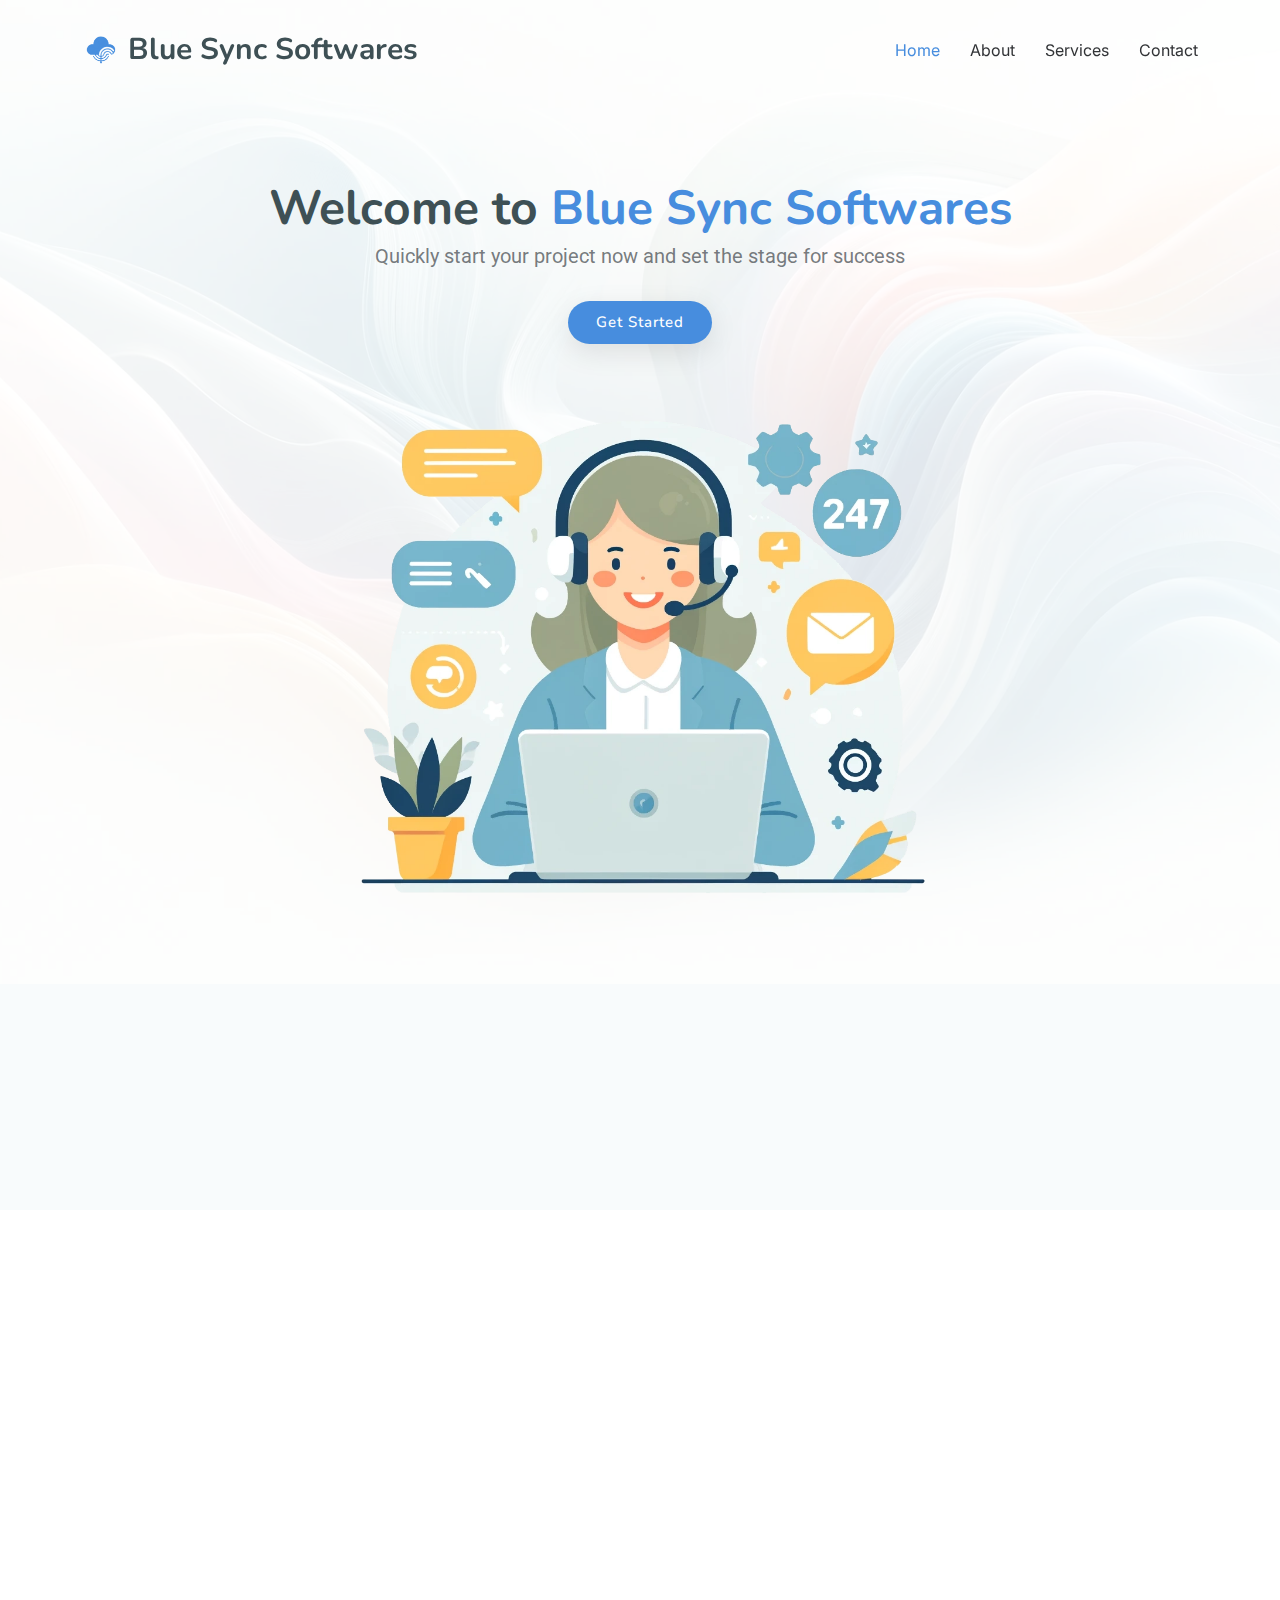
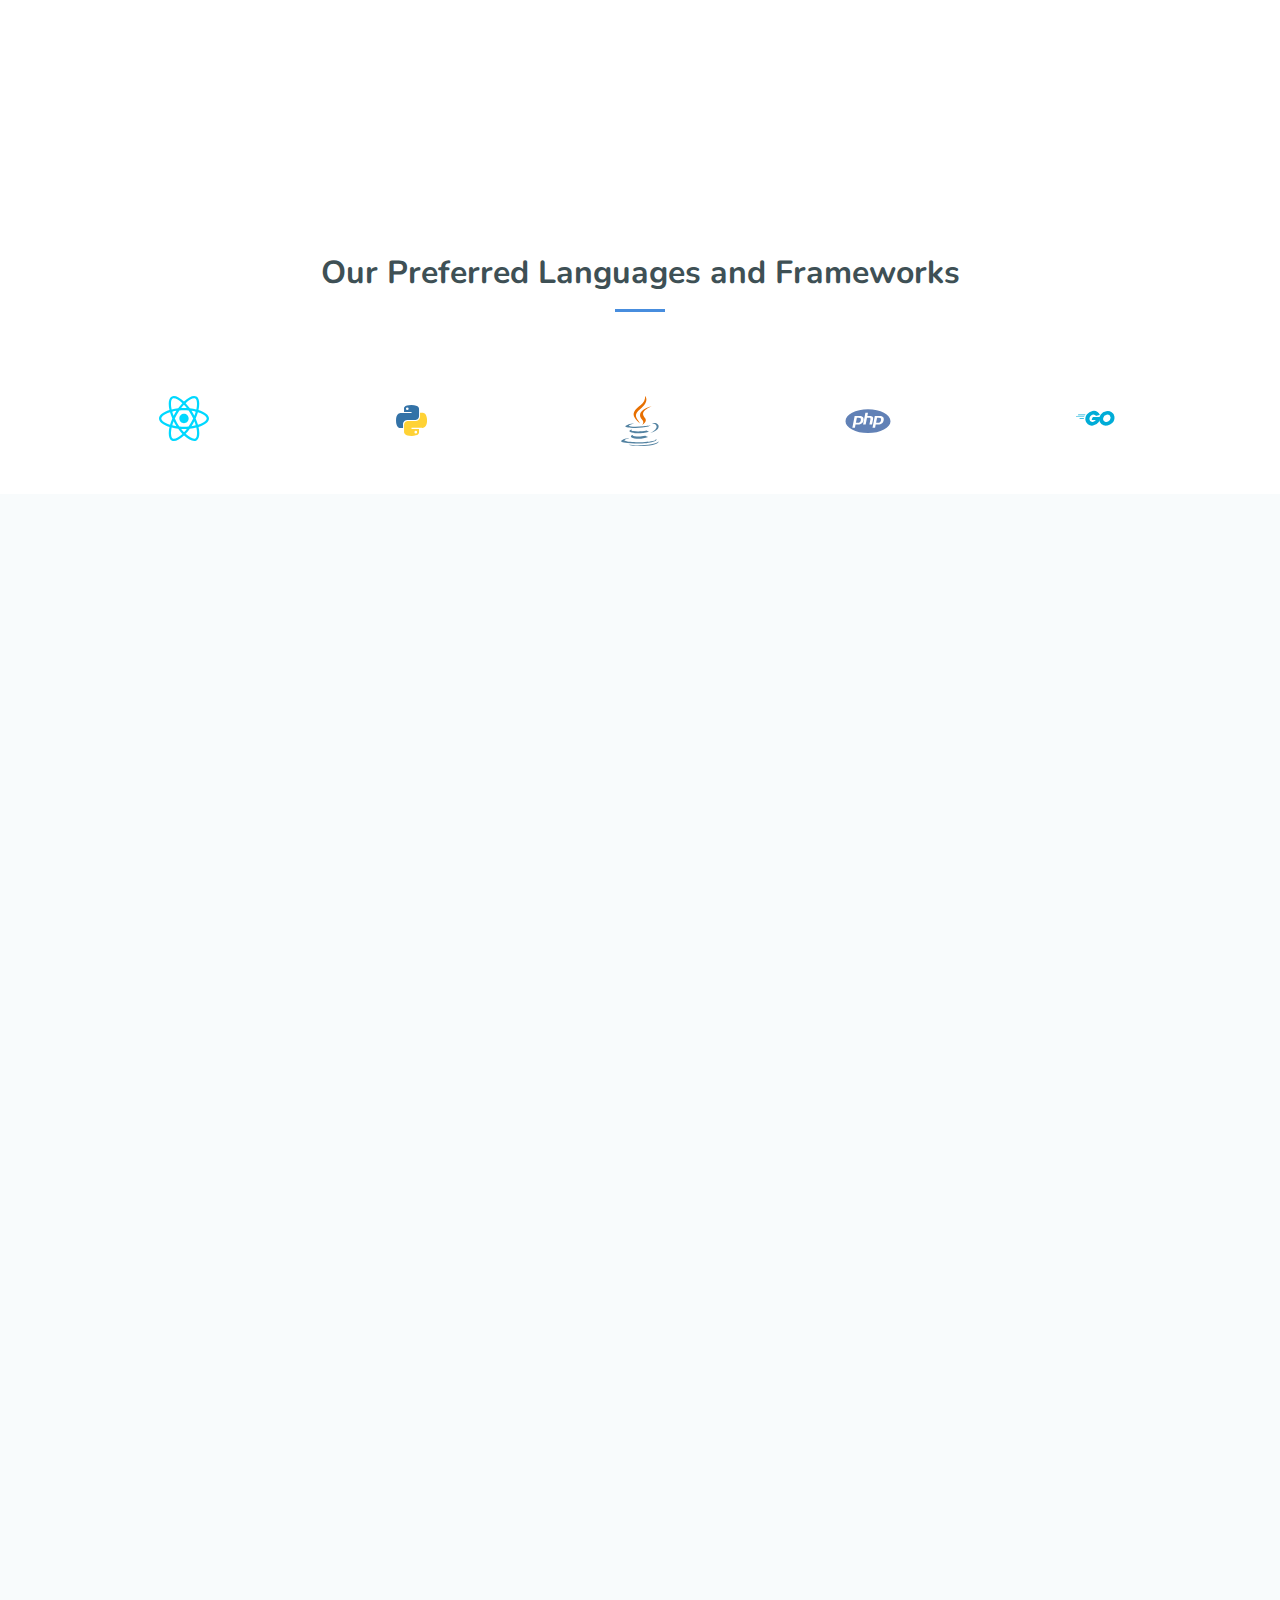
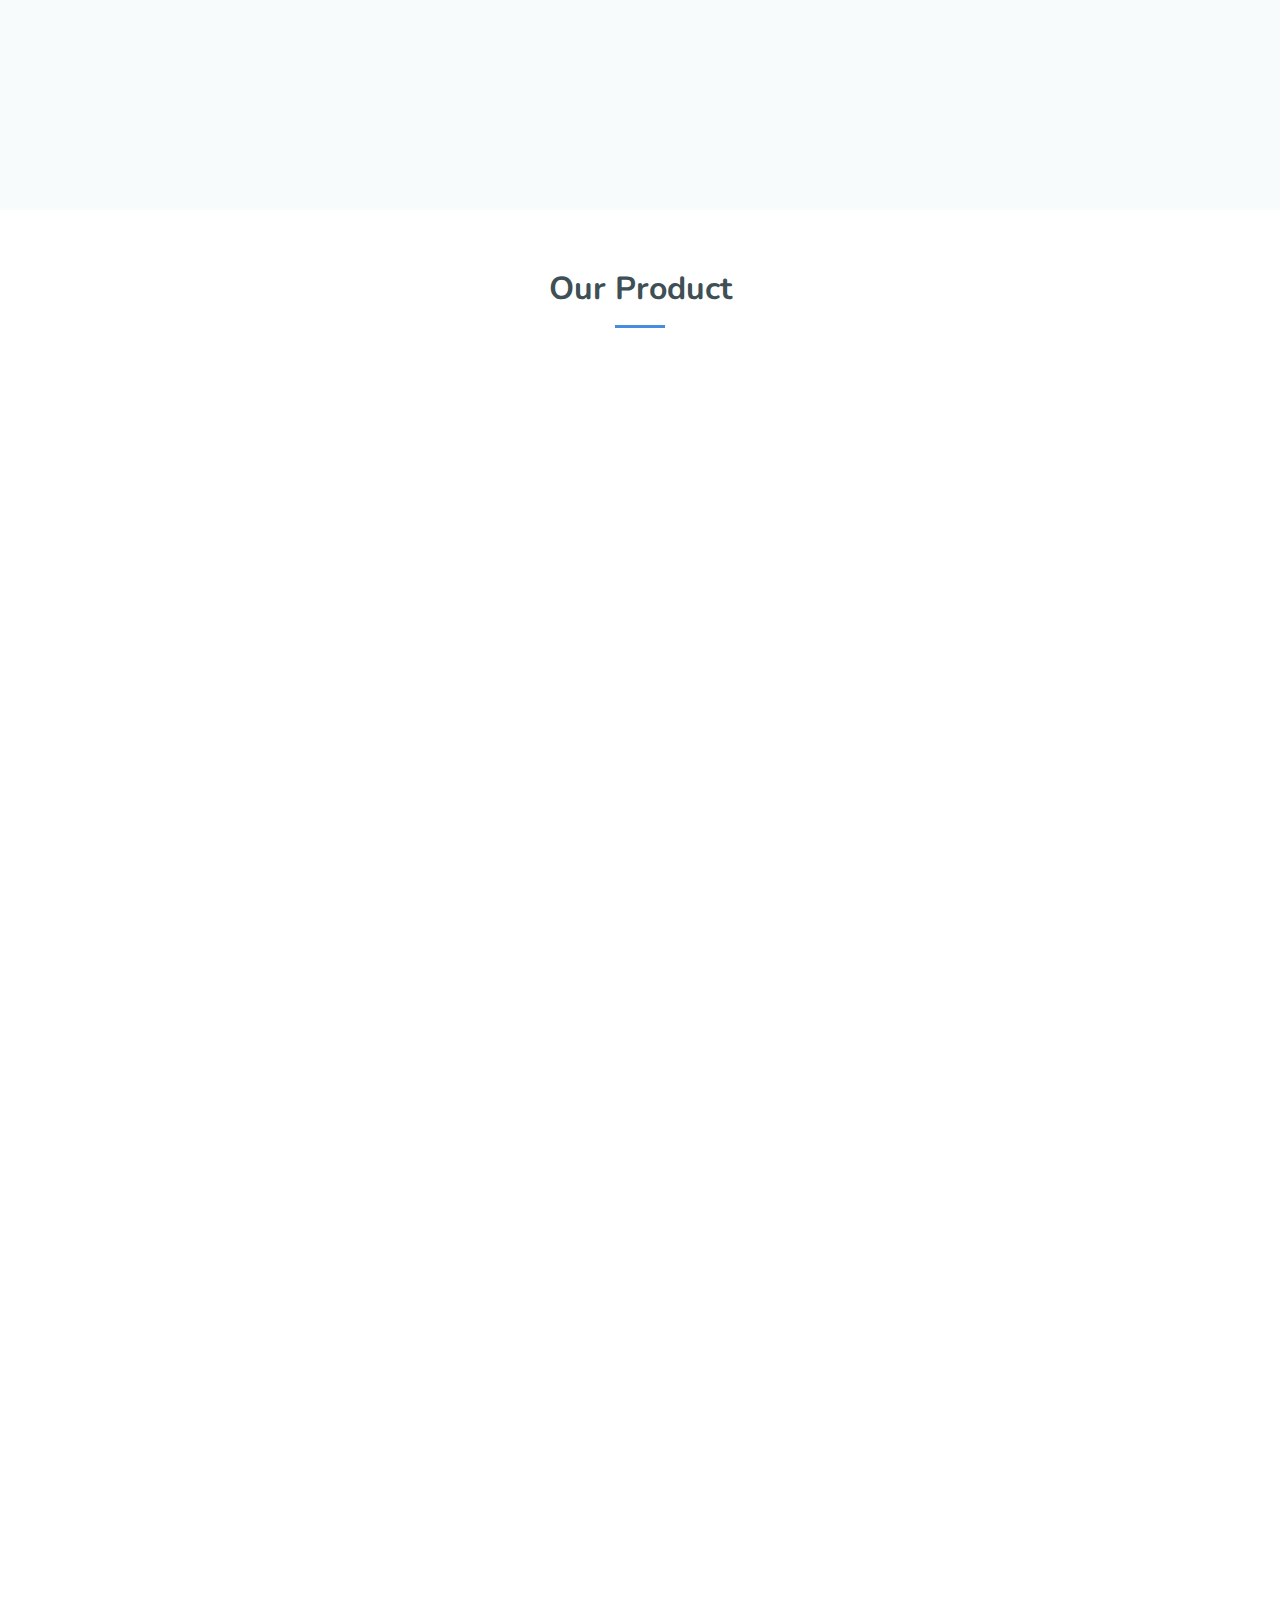
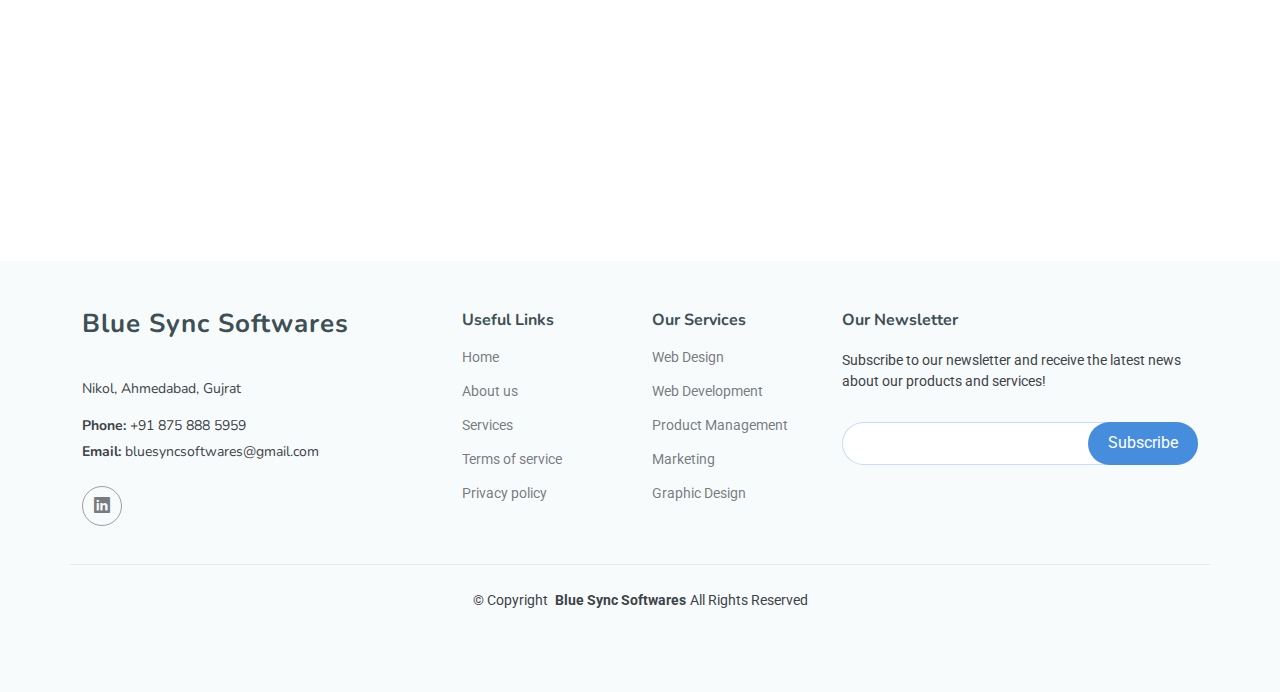
<file: index.html>
<!DOCTYPE html>
<html lang="en">

<head>
  <meta charset="utf-8">
  <meta content="width=device-width, initial-scale=1.0" name="viewport">
  <meta http-equiv="Content-Type" content="text/html; charset=utf-8">
  <title>Blue Sync Softwares</title>
  <meta name="keywords" content="BlueSync Softwares, software solutions, software development, custom software, IT services, web development, mobile app development, SaaS solutions, Render hosting, MERN stack development, cloud computing, software company in India, innovative software solutions, software consulting, technology services" />
  <meta name="description" content="BlueSync Softwares provides innovative software solutions to transform your business." />

  <!-- Favicons -->
  <link href="assets/img/logo.png" rel="icon">
  <link href="assets/img/logo.png" rel="apple-touch-icon">

  <!-- Fonts -->
  <link href="https://fonts.googleapis.com" rel="preconnect">
  <link href="https://fonts.gstatic.com" rel="preconnect" crossorigin>
  <link href="https://fonts.googleapis.com/css2?family=Roboto:ital,wght@0,100;0,300;0,400;0,500;0,700;0,900;1,100;1,300;1,400;1,500;1,700;1,900&family=Inter:wght@100;200;300;400;500;600;700;800;900&family=Nunito:ital,wght@0,200;0,300;0,400;0,500;0,600;0,700;0,800;0,900;1,200;1,300;1,400;1,500;1,600;1,700;1,800;1,900&display=swap" rel="stylesheet">

  <!-- Vendor CSS Files -->
  <link href="assets/vendor/bootstrap/css/bootstrap.min.css" rel="stylesheet">
  <link href="assets/vendor/bootstrap-icons/bootstrap-icons.css" rel="stylesheet">
  <link href="assets/vendor/aos/aos.css" rel="stylesheet">
  <link href="assets/vendor/glightbox/css/glightbox.min.css" rel="stylesheet">
  <link href="assets/vendor/swiper/swiper-bundle.min.css" rel="stylesheet">

  <!-- Main CSS File -->
  <link href="assets/css/main.css" rel="stylesheet">


</head>

<body class="index-page">

  <header id="header" class="header d-flex align-items-center fixed-top">
    <div class="container-fluid container-xl position-relative d-flex align-items-center">

      <a href="index.html" class="logo d-flex align-items-center me-auto">
        <img src="assets/img/logo.png" alt="">
        <h1 class="sitename">Blue Sync Softwares</h1>
      </a>

      <nav id="navmenu" class="navmenu">
        <ul>
          <li><a href="index.html#hero" class="active">Home</a></li>
          <li><a href="index.html#about">About</a></li>
          <!-- <li><a href="index.html#features">Features</a></li> -->
          <li><a href="index.html#services">Services</a></li>
          <!-- <li><a href="index.html#pricing">Pricing</a></li> -->
          <!-- <li class="dropdown"><a href="#"><span>Dropdown</span> <i class="bi bi-chevron-down toggle-dropdown"></i></a>
            <ul>
              <li><a href="#">Dropdown 1</a></li>
              <li class="dropdown"><a href="#"><span>Deep Dropdown</span> <i class="bi bi-chevron-down toggle-dropdown"></i></a>
                <ul>
                  <li><a href="#">Deep Dropdown 1</a></li>
                  <li><a href="#">Deep Dropdown 2</a></li>
                  <li><a href="#">Deep Dropdown 3</a></li>
                  <li><a href="#">Deep Dropdown 4</a></li>
                  <li><a href="#">Deep Dropdown 5</a></li>
                </ul>
              </li>
              <li><a href="#">Dropdown 2</a></li>
              <li><a href="#">Dropdown 3</a></li>
              <li><a href="#">Dropdown 4</a></li>
            </ul>
          </li> -->
          <li><a href="index.html#contact">Contact</a></li>
        </ul>
        <i class="mobile-nav-toggle d-xl-none bi bi-list"></i>
      </nav>

      <!-- <a class="btn-getstarted" href="index.html#about">Get Started</a> -->

    </div>
  </header>

  <main class="main">

    <!-- Hero Section -->
    <section id="hero" class="hero section">
      <div class="hero-bg">
        <img src="assets/img/hero-bg-light.webp" alt="">
      </div>
      <div class="container text-center">
        <div class="d-flex flex-column justify-content-center align-items-center">
          <h1 data-aos="fade-up">Welcome to <span>Blue Sync Softwares</span></h1>
          <p data-aos="fade-up" data-aos-delay="100">Quickly start your project now and set the stage for success<br></p>
          <div class="d-flex" data-aos="fade-up" data-aos-delay="200">
            <a href="#about" class="btn-get-started">Get Started</a>
            <!-- <a href="https://www.youtube.com/watch?v=Y7f98aduVJ8" class="glightbox btn-watch-video d-flex align-items-center"><i class="bi bi-play-circle"></i><span>Watch Video</span></a> -->
          </div>
          <img src="assets/img/hero-services-img.webp" class="img-fluid hero-img" alt="" data-aos="zoom-out" data-aos-delay="300">
        </div>
      </div>

    </section><!-- /Hero Section -->

    <!-- Featured Services Section -->
    <section id="featured-services" class="featured-services section light-background">

      <div class="container">

        <div class="row gy-4">

          <div class="col-xl-4 col-lg-6" data-aos="fade-up" data-aos-delay="100">
            <div class="service-item d-flex">
              <div class="icon flex-shrink-0"><i class="bi bi-briefcase"></i></div>
              <div>
                <h4 class="title"><a href="#" class="stretched-link">Our Expertise</a></h4>
                <p class="description">We specialize in delivering innovative solutions tailored to your business needs, ensuring measurable growth and efficiency.</p>
              </div>
            </div>
          </div>
          <!-- End Service Item -->

          <div class="col-xl-4 col-lg-6" data-aos="fade-up" data-aos-delay="200">
            <div class="service-item d-flex">
              <div class="icon flex-shrink-0"><i class="bi bi-card-checklist"></i></div>
              <div>
                <h4 class="title"><a href="#" class="stretched-link">Our Approach</a></h4>
                <p class="description">Combining strategic insights and cutting-edge tools, we deliver projects that resonate with your vision and objectives.</p>
              </div>
            </div>
          </div><!-- End Service Item -->

          <div class="col-xl-4 col-lg-6" data-aos="fade-up" data-aos-delay="300">
            <div class="service-item d-flex">
              <div class="icon flex-shrink-0"><i class="bi bi-bar-chart"></i></div>
              <div>
                <h4 class="title"><a href="#" class="stretched-link">Proven Success</a></h4>
                <p class="description">Our track record highlights impactful outcomes across diverse industries, demonstrating our ability to exceed expectations.</p>
              </div>
            </div>
          </div><!-- End Service Item -->

        </div>

      </div>

    </section><!-- /Featured Services Section -->

    <!-- About Section -->
    <section id="about" class="about section">

      <div class="container">

        <div class="row gy-4">

          <div class="col-lg-6 content" data-aos="fade-up" data-aos-delay="100">
            <p class="who-we-are">Who We Are</p>
            <h3>Developing Creative Software Solutions from Concepts</h3>
            <p class="fst-italic">
              At Blue Sync Softwares, we bring your ideas to life by crafting innovative, tailor-made software solutions. Driven by a commitment to excellence, we specialize in developing custom e-commerce applications for Android and iOS. 
              Leveraging cutting-edge technologies like React Native, Flutter, Kotlin, and Swift, we deliver solutions that meet your unique needs.
            </p>
            <ul>
              <li><i class="bi bi-check-circle"></i> <span> Ideal for projects with well-defined requirements and timelines. We provide a detailed quote and deliver the project within the agreed budget and timeframe.</span></li>
              <li><i class="bi bi-check-circle"></i> <span>Suitable for projects with evolving requirements. You pay for the actual time and resources utilized, offering flexibility to make changes as needed.</span></li>
              <li><i class="bi bi-check-circle"></i> <span>Best for long-term projects requiring dedicated resources. A team of our professionals works exclusively on your project, ensuring focused attention and consistent quality.</span></li>
            </ul>
            <!-- <a href="#" class="read-more"><span>Read More</span><i class="bi bi-arrow-right"></i></a> -->
          </div>

          <div class="col-lg-6 about-images" data-aos="fade-up" data-aos-delay="200">
            <div class="row gy-4">
              <div class="col-lg-6">
                <img src="assets/img/about-company-1.jpg" class="img-fluid" alt="">
              </div>
              <div class="col-lg-6">
                <div class="row gy-4">
                  <div class="col-lg-12">
                    <img src="assets/img/about-company-2.jpg" class="img-fluid" alt="">
                  </div>
                  <div class="col-lg-12">
                    <img src="assets/img/about-company-3.jpg" class="img-fluid" alt="">
                  </div>
                </div>
              </div>
            </div>

          </div>

        </div>

      </div>
    </section><!-- /About Section -->

    <div class="container my-5">
      <div class="section-title">

        <h2 class="text-center mb-4">Our Preferred Languages and Frameworks</h2>
      </div>
      <div class="row g-4 justify-content-around">
        <!-- JavaScript / TypeScript / React -->
        <div class="col-md-4 col-lg-2 text-center">
          <div class="framework-card">
            <img src="./assets/svg/react.c690a4f3.svg" alt="React Logo" style="width:50px">
            
            
          </div>
        </div>
        <!-- Python -->
        <div class="col-md-4 col-lg-2 text-center">
          <div class="framework-card">
            <img src="./assets/svg/python.ab26a920.svg" alt="Python Logo">
            
            
          </div>
        </div>
        <!-- Java / Kotlin -->
        <div class="col-md-4 col-lg-2 text-center">
          <div class="framework-card">
            <img src="./assets/svg/java.dba13a2f.svg" alt="Java Logo" style="width:50px">
            
           
          </div>
        </div>
        <!-- PHP -->
        <div class="col-md-4 col-lg-2 text-center">
          <div class="framework-card">
            <img src="./assets/svg/php.2e2ae735.svg" alt="PHP Logo">
            
            
          </div>
        </div>
        <!-- Go -->
        <div class="col-md-4 col-lg-2 text-center">
          <div class="framework-card">
            <img src="./assets/svg/go.135b57cb.svg" alt="Go Logo" >
          
            
          </div>
        </div>
      </div>
    </div>

    <!-- Clients Section -->
    <!-- <section id="clients" class="clients section">

      <div class="container" data-aos="fade-up">

        <div class="row gy-4">

          <div class="col-xl-2 col-md-3 col-6 client-logo">
            <img src="assets/img/clients/client-1.png" class="img-fluid" alt="">
          </div>

          <div class="col-xl-2 col-md-3 col-6 client-logo">
            <img src="assets/img/clients/client-2.png" class="img-fluid" alt="">
          </div>

          <div class="col-xl-2 col-md-3 col-6 client-logo">
            <img src="assets/img/clients/client-3.png" class="img-fluid" alt="">
          </div>

          <div class="col-xl-2 col-md-3 col-6 client-logo">
            <img src="assets/img/clients/client-4.png" class="img-fluid" alt="">
          </div>

          <div class="col-xl-2 col-md-3 col-6 client-logo">
            <img src="assets/img/clients/client-5.png" class="img-fluid" alt="">
          </div>

          <div class="col-xl-2 col-md-3 col-6 client-logo">
            <img src="assets/img/clients/client-6.png" class="img-fluid" alt="">
          </div>

        </div>

      </div>

    </section> -->
    <!-- /Clients Section -->

    <!-- Features Section -->
    <!-- <section id="features" class="features section">

      
      <div class="container section-title" data-aos="fade-up">
        <h2>Features</h2>
        <p>Necessitatibus eius consequatur ex aliquid fuga eum quidem sint consectetur velit</p>
      </div>

      <div class="container">
        <div class="row justify-content-between">

          <div class="col-lg-5 d-flex align-items-center">

            <ul class="nav nav-tabs" data-aos="fade-up" data-aos-delay="100">
              <li class="nav-item">
                <a class="nav-link active show" data-bs-toggle="tab" data-bs-target="#features-tab-1">
                  <i class="bi bi-binoculars"></i>
                  <div>
                    <h4 class="d-none d-lg-block">Modi sit est dela pireda nest</h4>
                    <p>
                      Ullamco laboris nisi ut aliquip ex ea commodo consequat. Duis aute irure dolor in reprehenderit in voluptate
                      velit esse cillum dolore eu fugiat nulla pariatur
                    </p>
                  </div>
                </a>
              </li>
              <li class="nav-item">
                <a class="nav-link" data-bs-toggle="tab" data-bs-target="#features-tab-2">
                  <i class="bi bi-box-seam"></i>
                  <div>
                    <h4 class="d-none d-lg-block">Unde praesenti mara setra le</h4>
                    <p>
                      Recusandae atque nihil. Delectus vitae non similique magnam molestiae sapiente similique
                      tenetur aut voluptates sed voluptas ipsum voluptas
                    </p>
                  </div>
                </a>
              </li>
              <li class="nav-item">
                <a class="nav-link" data-bs-toggle="tab" data-bs-target="#features-tab-3">
                  <i class="bi bi-brightness-high"></i>
                  <div>
                    <h4 class="d-none d-lg-block">Pariatur explica nitro dela</h4>
                    <p>
                      Excepteur sint occaecat cupidatat non proident, sunt in culpa qui officia deserunt mollit anim id est laborum
                      Debitis nulla est maxime voluptas dolor aut
                    </p>
                  </div>
                </a>
              </li>
            </ul>

          </div>

          <div class="col-lg-6">

            <div class="tab-content" data-aos="fade-up" data-aos-delay="200">

              <div class="tab-pane fade active show" id="features-tab-1">
                <img src="assets/img/tabs-1.jpg" alt="" class="img-fluid">
              </div>

              <div class="tab-pane fade" id="features-tab-2">
                <img src="assets/img/tabs-2.jpg" alt="" class="img-fluid">
              </div>

              <div class="tab-pane fade" id="features-tab-3">
                <img src="assets/img/tabs-3.jpg" alt="" class="img-fluid">
              </div>
            </div>

          </div>

        </div>

      </div>

    </section> -->
    <!-- /Features Section -->

    <!-- Features Details Section -->
    <!-- <section id="features-details" class="features-details section">

      <div class="container">

        <div class="row gy-4 justify-content-between features-item">

          <div class="col-lg-6" data-aos="fade-up" data-aos-delay="100">
            <img src="assets/img/features-1.jpg" class="img-fluid" alt="">
          </div>

          <div class="col-lg-5 d-flex align-items-center" data-aos="fade-up" data-aos-delay="200">
            <div class="content">
              <h3>Corporis temporibus maiores provident</h3>
              <p>
                Ullamco laboris nisi ut aliquip ex ea commodo consequat. Duis aute irure dolor in reprehenderit in voluptate
                velit esse cillum dolore eu fugiat nulla pariatur. Excepteur sint occaecat cupidatat non proident.
              </p>
              <a href="#" class="btn more-btn">Learn More</a>
            </div>
          </div> -->

        <!-- </div> -->

        <!-- <div class="row gy-4 justify-content-between features-item">

          <div class="col-lg-5 d-flex align-items-center order-2 order-lg-1" data-aos="fade-up" data-aos-delay="100">

            <div class="content">
              <h3>Neque ipsum omnis sapiente quod quia dicta</h3>
              <p>
                Quidem qui dolore incidunt aut. In assumenda harum id iusto lorena plasico mares
              </p>
              <ul>
                <li><i class="bi bi-easel flex-shrink-0"></i> Et corporis ea eveniet ducimus.</li>
                <li><i class="bi bi-patch-check flex-shrink-0"></i> Exercitationem dolorem sapiente.</li>
                <li><i class="bi bi-brightness-high flex-shrink-0"></i> Veniam quia modi magnam.</li>
              </ul>
              <p></p>
              <a href="#" class="btn more-btn">Learn More</a>
            </div>

          </div>

          <div class="col-lg-6 order-1 order-lg-2" data-aos="fade-up" data-aos-delay="200">
            <img src="assets/img/features-2.jpg" class="img-fluid" alt="">
          </div>

        </div>

      </div>

    </section> -->

    <!-- Services Section -->
    <section id="services" class="services section light-background">

      <!-- Section Title -->
      <div class="container section-title" data-aos="fade-up">
        <h2>Services</h2>
        <p>Service we provide for your Bussiness growth</p>
      </div><!-- End Section Title -->

      <div class="container">

        <div class="row g-5">

          <div class="col-lg-6" data-aos="fade-up" data-aos-delay="100">
            <div class="service-item item-cyan position-relative">
              <i class="bi bi-activity icon"></i>
              <div>
                <h3>ERP</h3>
                <p>Enterprise Resource Planning (ERP) is an integrated software platform used by organizations to manage and streamline their core business processes. ERP systems unify various functions such as finance, human resources, supply chain, manufacturing, and customer relationship management into a single system. This integration enables real-time data sharing across departments, improving efficiency, decision-making, and productivity by providing a comprehensive view of business operations.</p>
                <!-- <a href="#" class="read-more stretched-link">Learn More <i class="bi bi-arrow-right"></i></a> -->
              </div>
            </div>
          </div><!-- End Service Item -->

          <div class="col-lg-6" data-aos="fade-up" data-aos-delay="200">
            <div class="service-item item-orange position-relative">
              <i class="bi bi-broadcast icon"></i>
              <div>
                <h3>E-Commerce Solutions</h3>
                <p>In today's digital age, having a robust online presence is crucial for business success. At Blue Sync Softwares, we specialize in creating custom e-commerce websites that not only look great but also deliver an exceptional user experience. Our comprehensive e-commerce solutions are designed to streamline operations, enhance customer engagement, and drive online sales.</p>
                <!-- <a href="#" class="read-more stretched-link">Learn More <i class="bi bi-arrow-right"></i></a> -->
              </div>
            </div>
          </div><!-- End Service Item -->

          <div class="col-lg-6" data-aos="fade-up" data-aos-delay="300">
            <div class="service-item item-teal position-relative">
              <i class="bi bi-easel icon"></i>
              <div>
                <h3>Application Development</h3>
                <p>In today’s mobile-driven world, having a robust and user-friendly mobile application is crucial for business success. At Blue Sync Softwares, we specialize in developing high-quality Android and iOS applications tailored to meet your specific business needs. Our expert team leverages the latest technologies to deliver apps that provide exceptional user experiences, drive engagement, and enhance operational efficiency.
                </p>
                <!-- <a href="#" class="read-more stretched-link">Learn More <i class="bi bi-arrow-right"></i></a> -->
              </div>
            </div>
          </div><!-- End Service Item -->

          <div class="col-lg-6" data-aos="fade-up" data-aos-delay="400">
            <div class="service-item item-red position-relative">
              <i class="bi bi-bounding-box-circles icon"></i>
              <div>
                <h3>Web Design and CMS </h3>
                <p>A well-designed website is essential for establishing a strong online presence and engaging your audience effectively. At Blue Sync Softwares, we specialize in creating dynamic, visually appealing, and easy-to-manage websites using cutting-edge Content Management System (CMS) solutions. Our expert team is dedicated to delivering websites that not only look great but also provide a seamless user experience and are easy to maintain.</p>
                <!-- <a href="#" class="read-more stretched-link">Learn More <i class="bi bi-arrow-right"></i></a> -->
              </div>
            </div>
          </div><!-- End Service Item -->

          <div class="col-lg-6" data-aos="fade-up" data-aos-delay="500">
            <div class="service-item item-indigo position-relative">
              <i class="bi bi-calendar4-week icon"></i>
              <div>
                <h3>Digital Marketing</h3>
                <p>In the digital age, having a strong online presence is vital for business success. At Blue Sync Softwares, we offer comprehensive digital marketing services designed to enhance your online visibility, engage your target audience, and drive growth. Our team of experienced professionals uses the latest strategies and tools to deliver measurable results and help your business thrive in the competitive digital landscape.

                </p>
                <!-- <a href="#" class="read-more stretched-link">Learn More <i class="bi bi-arrow-right"></i></a> -->
              </div>
            </div>
          </div><!-- End Service Item -->

          <div class="col-lg-6" data-aos="fade-up" data-aos-delay="600">
            <div class="service-item item-pink position-relative">
              <i class="bi bi-chat-square-text icon"></i>
              <div>
                <h3>SAAS Development</h3>
                <p>Software as a Service (SaaS) development involves creating cloud-based applications that deliver software solutions to users over the internet. This model eliminates the need for traditional software installations, offering scalable, cost-effective, and easily accessible solutions.</p>
                <!-- <a href="#" class="read-more stretched-link">Learn More <i class="bi bi-arrow-right"></i></a> -->
              </div>
            </div>
          </div><!-- End Service Item -->

        </div>

      </div>

    </section><!-- /Services Section -->

    <!-- Our Product Section -->
    <section id="more-features" class="more-features section">
      <div class="text-center section-title">
        <h2>Our Product</h2>
      </div>

      <div class="container">

        <div class="row justify-content-around gy-4">

          <div class="col-lg-6 d-flex flex-column justify-content-center order-2 order-lg-1" data-aos="fade-up" data-aos-delay="100">
            <h3>𝗲𝗪𝗮𝘃𝗲𝗠𝗲𝗻𝘂</h3>
            <p>🌟 𝗧𝗵𝗲 𝗧𝗲𝗰𝗵𝗻𝗼𝗹𝗼𝗴𝘆 𝗕𝗲𝗵𝗶𝗻𝗱 𝗲𝗪𝗮𝘃𝗲𝗠𝗲𝗻𝘂 🌟</p>
            <p>As We continue developing 𝗲𝗪𝗮𝘃𝗲𝗠𝗲𝗻𝘂, we are excited to share some insights into the tech stack and the basic workflow powering this SaaS platform!</p>
            
            <div class="row">

              <p>🔧 𝗧𝗲𝗰𝗵 𝗦𝘁𝗮𝗰𝗸<br>
              𝗙𝗿𝗼𝗻𝘁𝗲𝗻𝗱: React.js for a dynamic and intuitive user interface.<br>
              𝗕𝗮𝗰𝗸𝗲𝗻𝗱: Node.js and Express for robust server-side operations.<br>
              𝗗𝗮𝘁𝗮𝗯𝗮𝘀𝗲: MongoDB for efficient and scalable data management.<br>
              𝗣𝗮𝘆𝗺𝗲𝗻𝘁 𝗚𝗮𝘁𝗲𝘄𝗮𝘆: Razorpay to enable secure and seamless transactions.<br>
              𝗖𝗮𝗰𝗵𝗶𝗻𝗴: Redis for enhanced performance and real-time data.<br>
              𝗛𝗼𝘀𝘁𝗶𝗻𝗴: Render for reliable deployment of both frontend and backend services.<br>
              📚 𝗕𝗮𝘀𝗶𝗰 𝗪𝗼𝗿𝗸𝗳𝗹𝗼𝘄<br>
              1️⃣ 𝗕𝘂𝘀𝗶𝗻𝗲𝘀𝘀 𝗢𝗻𝗯𝗼𝗮𝗿𝗱𝗶𝗻𝗴 𝗠𝗮𝗱𝗲 𝗘𝗮𝘀𝘆
              Food place owners can quickly sign up, create their profiles, and customize their digital menus, including pricing, offers, and categories, all from an easy-to-use dashboard.<br>
              2️⃣ 𝗦𝗲𝗮𝗺𝗹𝗲𝘀𝘀 𝗖𝘂𝘀𝘁𝗼𝗺𝗲𝗿 𝗜𝗻𝘁𝗲𝗿𝗮𝗰𝘁𝗶𝗼𝗻
              Customers visit the food place's branded eWaveMenu platform, browse the menu, and place orders effortlessly.
              𝗧𝗮𝗯𝗹𝗲 𝗢𝗿𝗱𝗲𝗿𝘀: Dine-in customers can scan a QR code to view the menu and place orders directly.
              𝗧𝗮𝗸𝗲𝗮𝘄𝗮𝘆: Customers can schedule pickups, enhancing convenience.<br>
              3️⃣ 𝗢𝗿𝗱𝗲𝗿 𝗠𝗮𝗻𝗮𝗴𝗲𝗺𝗲𝗻𝘁 𝗦𝗶𝗺𝗽𝗹𝗶𝗳𝗶𝗲𝗱
              eWaveMenu streamlines order tracking for owners with a centralized dashboard showing order status, payment details, and customer preferences.<br>
              4️⃣ 𝗟𝗼𝘆𝗮𝗹𝘁𝘆 & 𝗜𝗻𝘀𝗶𝗴𝗵𝘁𝘀
              The platform rewards customer loyalty with special offers and helps businesses grow by providing actionable insights into order trends, popular dishes, and customer behavior.<br>
              5️⃣ 𝗦𝗲𝗰𝘂𝗿𝗲 𝗣𝗮𝘆𝗺𝗲𝗻𝘁𝘀 & 𝗧𝗿𝗮𝗻𝘀𝗮𝗰𝘁𝗶𝗼𝗻𝘀
              Integrated with Razorpay, eWaveMenu ensures smooth and secure payment processing, whether online or offline.
              This end-to-end platform is designed to 𝗲𝗺𝗽𝗼𝘄𝗲𝗿 𝗳𝗼𝗼𝗱 𝗽𝗹𝗮𝗰𝗲 𝗼𝘄𝗻𝗲𝗿𝘀 while providing customers with a 𝗺𝗼𝗱𝗲𝗿𝗻, 𝗳𝗿𝗶𝗰𝘁𝗶𝗼𝗻𝗹𝗲𝘀𝘀 𝗳𝗼𝗼𝗱 𝗼𝗿𝗱𝗲𝗿𝗶𝗻𝗴 𝗲𝘅𝗽𝗲𝗿𝗶𝗲𝗻𝗰𝗲.
              𝗦𝘁𝗮𝘆 𝘁𝘂𝗻𝗲𝗱 𝗳𝗼𝗿 𝘁𝗵𝗲 𝘄𝗮𝘃𝗲𝘀 𝗮𝗵𝗲𝗮𝗱! 🌊✨</p><br>
               **Note: We are still devloping this Saas Product. To Know more about this contact us

            </div>

          </div>

          <div class="features-image col-lg-5 order-1 order-lg-2" data-aos="fade-up" data-aos-delay="200">
            <img src="assets/img/features-3.jpg" alt="">
          </div>

        </div>

      </div>

    </section><!-- /More Features Section -->

    <!-- Pricing Section -->
    <!-- <section id="pricing" class="pricing section">

      
      <div class="container section-title" data-aos="fade-up">
        <h2>Pricing</h2>
        <p>Necessitatibus eius consequatur ex aliquid fuga eum quidem sint consectetur velit</p>
      </div>
      

      <div class="container">

        <div class="row gy-4">

          <div class="col-lg-4" data-aos="zoom-in" data-aos-delay="100">
            <div class="pricing-item">
              <h3>Free Plan</h3>
              <p class="description">Ullam mollitia quasi nobis soluta in voluptatum et sint palora dex strater</p>
              <h4><sup>$</sup>0<span> / month</span></h4>
              <a href="#" class="cta-btn">Start a free trial</a>
              <p class="text-center small">No credit card required</p>
              <ul>
                <li><i class="bi bi-check"></i> <span>Quam adipiscing vitae proin</span></li>
                <li><i class="bi bi-check"></i> <span>Nec feugiat nisl pretium</span></li>
                <li><i class="bi bi-check"></i> <span>Nulla at volutpat diam uteera</span></li>
                <li class="na"><i class="bi bi-x"></i> <span>Pharetra massa massa ultricies</span></li>
                <li class="na"><i class="bi bi-x"></i> <span>Massa ultricies mi quis hendrerit</span></li>
                <li class="na"><i class="bi bi-x"></i> <span>Voluptate id voluptas qui sed aperiam rerum</span></li>
                <li class="na"><i class="bi bi-x"></i> <span>Iure nihil dolores recusandae odit voluptatibus</span></li>
              </ul>
            </div>
          </div>
          

          <div class="col-lg-4" data-aos="zoom-in" data-aos-delay="200">
            <div class="pricing-item featured">
              <p class="popular">Popular</p>
              <h3>Business Plan</h3>
              <p class="description">Ullam mollitia quasi nobis soluta in voluptatum et sint palora dex strater</p>
              <h4><sup>$</sup>29<span> / month</span></h4>
              <a href="#" class="cta-btn">Start a free trial</a>
              <p class="text-center small">No credit card required</p>
              <ul>
                <li><i class="bi bi-check"></i> <span>Quam adipiscing vitae proin</span></li>
                <li><i class="bi bi-check"></i> <span>Nec feugiat nisl pretium</span></li>
                <li><i class="bi bi-check"></i> <span>Nulla at volutpat diam uteera</span></li>
                <li><i class="bi bi-check"></i> <span>Pharetra massa massa ultricies</span></li>
                <li><i class="bi bi-check"></i> <span>Massa ultricies mi quis hendrerit</span></li>
                <li><i class="bi bi-check"></i> <span>Voluptate id voluptas qui sed aperiam rerum</span></li>
                <li class="na"><i class="bi bi-x"></i> <span>Iure nihil dolores recusandae odit voluptatibus</span></li>
              </ul>
            </div>
          </div>
          

          <div class="col-lg-4" data-aos="zoom-in" data-aos-delay="300">
            <div class="pricing-item">
              <h3>Developer Plan</h3>
              <p class="description">Ullam mollitia quasi nobis soluta in voluptatum et sint palora dex strater</p>
              <h4><sup>$</sup>49<span> / month</span></h4>
              <a href="#" class="cta-btn">Start a free trial</a>
              <p class="text-center small">No credit card required</p>
              <ul>
                <li><i class="bi bi-check"></i> <span>Quam adipiscing vitae proin</span></li>
                <li><i class="bi bi-check"></i> <span>Nec feugiat nisl pretium</span></li>
                <li><i class="bi bi-check"></i> <span>Nulla at volutpat diam uteera</span></li>
                <li><i class="bi bi-check"></i> <span>Pharetra massa massa ultricies</span></li>
                <li><i class="bi bi-check"></i> <span>Massa ultricies mi quis hendrerit</span></li>
                <li><i class="bi bi-check"></i> <span>Voluptate id voluptas qui sed aperiam rerum</span></li>
                <li><i class="bi bi-check"></i> <span>Iure nihil dolores recusandae odit voluptatibus</span></li>
              </ul>
            </div>
          </div>
          

        </div>

      </div>

    </section> -->
    <!-- /Pricing Section -->

    <!-- Faq Section -->
    <!-- <section id="faq" class="faq section">
      <div class="container section-title" data-aos="fade-up">
        <h2>Frequently Asked Questions</h2>
      </div>

      <div class="container">

        <div class="row justify-content-center">

          <div class="col-lg-10" data-aos="fade-up" data-aos-delay="100">

            <div class="faq-container">

              <div class="faq-item faq-active">
                <h3>Non consectetur a erat nam at lectus urna duis?</h3>
                <div class="faq-content">
                  <p>Feugiat pretium nibh ipsum consequat. Tempus iaculis urna id volutpat lacus laoreet non curabitur gravida. Venenatis lectus magna fringilla urna porttitor rhoncus dolor purus non.</p>
                </div>
                <i class="faq-toggle bi bi-chevron-right"></i>
              </div>

              <div class="faq-item">
                <h3>Feugiat scelerisque varius morbi enim nunc faucibus?</h3>
                <div class="faq-content">
                  <p>Dolor sit amet consectetur adipiscing elit pellentesque habitant morbi. Id interdum velit laoreet id donec ultrices. Fringilla phasellus faucibus scelerisque eleifend donec pretium. Est pellentesque elit ullamcorper dignissim. Mauris ultrices eros in cursus turpis massa tincidunt dui.</p>
                </div>
                <i class="faq-toggle bi bi-chevron-right"></i>
              </div>

              <div class="faq-item">
                <h3>Dolor sit amet consectetur adipiscing elit pellentesque?</h3>
                <div class="faq-content">
                  <p>Eleifend mi in nulla posuere sollicitudin aliquam ultrices sagittis orci. Faucibus pulvinar elementum integer enim. Sem nulla pharetra diam sit amet nisl suscipit. Rutrum tellus pellentesque eu tincidunt. Lectus urna duis convallis convallis tellus. Urna molestie at elementum eu facilisis sed odio morbi quis</p>
                </div>
                <i class="faq-toggle bi bi-chevron-right"></i>
              </div>

              <div class="faq-item">
                <h3>Ac odio tempor orci dapibus. Aliquam eleifend mi in nulla?</h3>
                <div class="faq-content">
                  <p>Dolor sit amet consectetur adipiscing elit pellentesque habitant morbi. Id interdum velit laoreet id donec ultrices. Fringilla phasellus faucibus scelerisque eleifend donec pretium. Est pellentesque elit ullamcorper dignissim. Mauris ultrices eros in cursus turpis massa tincidunt dui.</p>
                </div>
                <i class="faq-toggle bi bi-chevron-right"></i>
              </div>

              <div class="faq-item">
                <h3>Tempus quam pellentesque nec nam aliquam sem et tortor?</h3>
                <div class="faq-content">
                  <p>Molestie a iaculis at erat pellentesque adipiscing commodo. Dignissim suspendisse in est ante in. Nunc vel risus commodo viverra maecenas accumsan. Sit amet nisl suscipit adipiscing bibendum est. Purus gravida quis blandit turpis cursus in</p>
                </div>
                <i class="faq-toggle bi bi-chevron-right"></i>
              </div>

              <div class="faq-item">
                <h3>Perspiciatis quod quo quos nulla quo illum ullam?</h3>
                <div class="faq-content">
                  <p>Enim ea facilis quaerat voluptas quidem et dolorem. Quis et consequatur non sed in suscipit sequi. Distinctio ipsam dolore et.</p>
                </div>
                <i class="faq-toggle bi bi-chevron-right"></i>
              </div>

            </div>

          </div>End Faq Column -->

        <!-- </div>

      </div>

    </section> -->
    <!-- /Faq Section -->

    <!-- Testimonials Section -->
    <!-- <section id="testimonials" class="testimonials section light-background">

      <div class="container section-title" data-aos="fade-up">
        <h2>Testimonials</h2>
        <p>Necessitatibus eius consequatur ex aliquid fuga eum quidem sint consectetur velit</p>
      </div>

      <div class="container" data-aos="fade-up" data-aos-delay="100">

        <div class="swiper init-swiper">
          <script type="application/json" class="swiper-config">
            {
              "loop": true,
              "speed": 600,
              "autoplay": {
                "delay": 5000
              },
              "slidesPerView": "auto",
              "pagination": {
                "el": ".swiper-pagination",
                "type": "bullets",
                "clickable": true
              },
              "breakpoints": {
                "320": {
                  "slidesPerView": 1,
                  "spaceBetween": 40
                },
                "1200": {
                  "slidesPerView": 3,
                  "spaceBetween": 1
                }
              }
            }
          </script>
          <div class="swiper-wrapper">

            <div class="swiper-slide">
              <div class="testimonial-item">
                <div class="stars">
                  <i class="bi bi-star-fill"></i><i class="bi bi-star-fill"></i><i class="bi bi-star-fill"></i><i class="bi bi-star-fill"></i><i class="bi bi-star-fill"></i>
                </div>
                <p>
                  Proin iaculis purus consequat sem cure digni ssim donec porttitora entum suscipit rhoncus. Accusantium quam, ultricies eget id, aliquam eget nibh et. Maecen aliquam, risus at semper.
                </p>
                <div class="profile mt-auto">
                  <img src="assets/img/testimonials/testimonials-1.jpg" class="testimonial-img" alt="">
                  <h3>Saul Goodman</h3>
                  <h4>Ceo &amp; Founder</h4>
                </div>
              </div>
            </div>

            <div class="swiper-slide">
              <div class="testimonial-item">
                <div class="stars">
                  <i class="bi bi-star-fill"></i><i class="bi bi-star-fill"></i><i class="bi bi-star-fill"></i><i class="bi bi-star-fill"></i><i class="bi bi-star-fill"></i>
                </div>
                <p>
                  Export tempor illum tamen malis malis eram quae irure esse labore quem cillum quid cillum eram malis quorum velit fore eram velit sunt aliqua noster fugiat irure amet legam anim culpa.
                </p>
                <div class="profile mt-auto">
                  <img src="assets/img/testimonials/testimonials-2.jpg" class="testimonial-img" alt="">
                  <h3>Sara Wilsson</h3>
                  <h4>Designer</h4>
                </div>
              </div>
            </div>

            <div class="swiper-slide">
              <div class="testimonial-item">
                <div class="stars">
                  <i class="bi bi-star-fill"></i><i class="bi bi-star-fill"></i><i class="bi bi-star-fill"></i><i class="bi bi-star-fill"></i><i class="bi bi-star-fill"></i>
                </div>
                <p>
                  Enim nisi quem export duis labore cillum quae magna enim sint quorum nulla quem veniam duis minim tempor labore quem eram duis noster aute amet eram fore quis sint minim.
                </p>
                <div class="profile mt-auto">
                  <img src="assets/img/testimonials/testimonials-3.jpg" class="testimonial-img" alt="">
                  <h3>Jena Karlis</h3>
                  <h4>Store Owner</h4>
                </div>
              </div>
            </div>

            <div class="swiper-slide">
              <div class="testimonial-item">
                <div class="stars">
                  <i class="bi bi-star-fill"></i><i class="bi bi-star-fill"></i><i class="bi bi-star-fill"></i><i class="bi bi-star-fill"></i><i class="bi bi-star-fill"></i>
                </div>
                <p>
                  Fugiat enim eram quae cillum dolore dolor amet nulla culpa multos export minim fugiat minim velit minim dolor enim duis veniam ipsum anim magna sunt elit fore quem dolore labore illum veniam.
                </p>
                <div class="profile mt-auto">
                  <img src="assets/img/testimonials/testimonials-4.jpg" class="testimonial-img" alt="">
                  <h3>Matt Brandon</h3>
                  <h4>Freelancer</h4>
                </div>
              </div>
            </div>

            <div class="swiper-slide">
              <div class="testimonial-item">
                <div class="stars">
                  <i class="bi bi-star-fill"></i><i class="bi bi-star-fill"></i><i class="bi bi-star-fill"></i><i class="bi bi-star-fill"></i><i class="bi bi-star-fill"></i>
                </div>
                <p>
                  Quis quorum aliqua sint quem legam fore sunt eram irure aliqua veniam tempor noster veniam enim culpa labore duis sunt culpa nulla illum cillum fugiat legam esse veniam culpa fore nisi cillum quid.
                </p>
                <div class="profile mt-auto">
                  <img src="assets/img/testimonials/testimonials-5.jpg" class="testimonial-img" alt="">
                  <h3>John Larson</h3>
                  <h4>Entrepreneur</h4>
                </div>
              </div>
            </div>

          </div>
          <div class="swiper-pagination"></div>
        </div>

      </div>

    </section> -->
    <!-- /Testimonials Section -->

    <!-- Contact Section -->
    <section id="contact" class="contact section">

      <!-- Section Title -->
      <div class="container section-title" data-aos="fade-up">
        <h2>Contact</h2>
        <!-- <p>Necessitatibus eius consequatur ex aliquid fuga eum quidem sint consectetur velit</p> -->
      </div><!-- End Section Title -->

      <div class="container" data-aos="fade-up" data-aos-delay="100">

        <div class="row gy-4">

          <div class="col-lg-6">
            <div class="info-item d-flex flex-column justify-content-center align-items-center" data-aos="fade-up" data-aos-delay="200">
              <i class="bi bi-geo-alt"></i>
              <h3>Address</h3>
              <p>Nikol, Ahmedabad, Gujrat</p>
            </div>
          </div><!-- End Info Item -->

          <div class="col-lg-3 col-md-6">
            <div class="info-item d-flex flex-column justify-content-center align-items-center" data-aos="fade-up" data-aos-delay="300">
              <i class="bi bi-telephone"></i>
              <h3>Call Us</h3>
              <p>+91 875 888 5959</p>
            </div>
          </div><!-- End Info Item -->

          <div class="col-lg-3 col-md-6">
            <div class="info-item d-flex flex-column justify-content-center align-items-center" data-aos="fade-up" data-aos-delay="400">
              <i class="bi bi-envelope"></i>
              <h3>Email Us</h3>
              <p>bluesyncsoftwares@gmail.com</p>
            </div>
          </div><!-- End Info Item -->

        </div>

        <!-- <div class="row gy-4 mt-1">
          <div class="col-lg-6" data-aos="fade-up" data-aos-delay="300">
            <iframe src="https://www.google.com/maps/embed?pb=!1m14!1m8!1m3!1d48389.78314118045!2d-74.006138!3d40.710059!3m2!1i1024!2i768!4f13.1!3m3!1m2!1s0x89c25a22a3bda30d%3A0xb89d1fe6bc499443!2sDowntown%20Conference%20Center!5e0!3m2!1sen!2sus!4v1676961268712!5m2!1sen!2sus" frameborder="0" style="border:0; width: 100%; height: 400px;" allowfullscreen="" loading="lazy" referrerpolicy="no-referrer-when-downgrade"></iframe>
          </div> -->

          <!-- <div class="col-lg-6">
            <form action="forms/contact.php" method="post" class="php-email-form" data-aos="fade-up" data-aos-delay="400">
              <div class="row gy-4">

                <div class="col-md-6">
                  <input type="text" name="name" class="form-control" placeholder="Your Name" required="">
                </div>

                <div class="col-md-6 ">
                  <input type="email" class="form-control" name="email" placeholder="Your Email" required="">
                </div>

                <div class="col-md-12">
                  <input type="text" class="form-control" name="subject" placeholder="Subject" required="">
                </div>

                <div class="col-md-12">
                  <textarea class="form-control" name="message" rows="6" placeholder="Message" required=""></textarea>
                </div>

                <div class="col-md-12 text-center">
                  <div class="loading">Loading</div>
                  <div class="error-message"></div>
                  <div class="sent-message">Your message has been sent. Thank you!</div>

                  <button type="submit">Send Message</button>
                </div>

              </div>
            </form>
          </div> -->
          <!-- End Contact Form -->

        </div>

      </div>

    </section><!-- /Contact Section -->

  </main>

  <footer id="footer" class="footer position-relative light-background">

    <div class="container footer-top">
      <div class="row gy-4">
        <div class="col-lg-4 col-md-6 footer-about">
          <a href="index.html" class="logo d-flex align-items-center">
            <span class="sitename">Blue Sync Softwares</span>
          </a>
          <div class="footer-contact pt-3">
            <p>Nikol, Ahmedabad, Gujrat</p>
            <!-- <p>New York, NY 535022</p> -->
            <p class="mt-3"><strong>Phone:</strong> <span>+91 875 888 5959</span></p>
            <p><strong>Email:</strong> <span>bluesyncsoftwares@gmail.com</span></p>
          </div>
          <div class="social-links d-flex mt-4">
            <!-- <a href=""><i class="bi bi-twitter-x"></i></a>
            <a href=""><i class="bi bi-facebook"></i></a>
            <a href=""><i class="bi bi-instagram"></i></a> -->
            <a href="https://www.linkedin.com/company/blue-sync-softwares"><i class="bi bi-linkedin"></i></a>
          </div>
        </div>

        <div class="col-lg-2 col-md-3 footer-links">
          <h4>Useful Links</h4>
          <ul>
            <li><a href="#">Home</a></li>
            <li><a href="#">About us</a></li>
            <li><a href="#">Services</a></li>
            <li><a href="#">Terms of service</a></li>
            <li><a href="#">Privacy policy</a></li>
          </ul>
        </div>

        <div class="col-lg-2 col-md-3 footer-links">
          <h4>Our Services</h4>
          <ul>
            <li><a href="#">Web Design</a></li>
            <li><a href="#">Web Development</a></li>
            <li><a href="#">Product Management</a></li>
            <li><a href="#">Marketing</a></li>
            <li><a href="#">Graphic Design</a></li>
          </ul>
        </div>

        <div class="col-lg-4 col-md-12 footer-newsletter">
          <h4>Our Newsletter</h4>
          <p>Subscribe to our newsletter and receive the latest news about our products and services!</p>
          <form action="forms/newsletter.php" method="post" class="php-email-form">
            <div class="newsletter-form"><input type="email" name="email"><input type="submit" value="Subscribe"></div>
            <div class="loading">Loading</div>
            <div class="error-message"></div>
            <div class="sent-message">Your subscription request has been sent. Thank you!</div>
          </form>
        </div>

      </div>
    </div>

    <div class="container copyright text-center mt-4">
      <p>© <span>Copyright</span> <strong class="px-1 sitename">Blue Sync Softwares</strong><span>All Rights Reserved</span></p>
      <div class="credits">
        <!-- All the links in the footer should remain intact. -->
        <!-- You can delete the links only if you've purchased the pro version. -->
        <!-- Licensing information: https://bootstrapmade.com/license/ -->
        <!-- Purchase the pro version with working PHP/AJAX contact form: [buy-url] -->
        <!-- Designed by <a href="https://bootstrapmade.com/">BootstrapMade</a> Dist<a href="https://themewagon.com">ThemeWagon -->
      </div>
    </div>

  </footer>

  <!-- Scroll Top -->
  <a href="#" id="scroll-top" class="scroll-top d-flex align-items-center justify-content-center"><i class="bi bi-arrow-up-short"></i></a>

  <!-- Preloader -->
  <div id="preloader"></div>

  <!-- Vendor JS Files -->
  <script src="assets/vendor/bootstrap/js/bootstrap.bundle.min.js"></script>
  <script src="assets/vendor/php-email-form/validate.js"></script>
  <script src="assets/vendor/aos/aos.js"></script>
  <script src="assets/vendor/glightbox/js/glightbox.min.js"></script>
  <script src="assets/vendor/swiper/swiper-bundle.min.js"></script>

  <!-- Main JS File -->
  <script src="assets/js/main.js"></script>

</body>

</html>
</file>
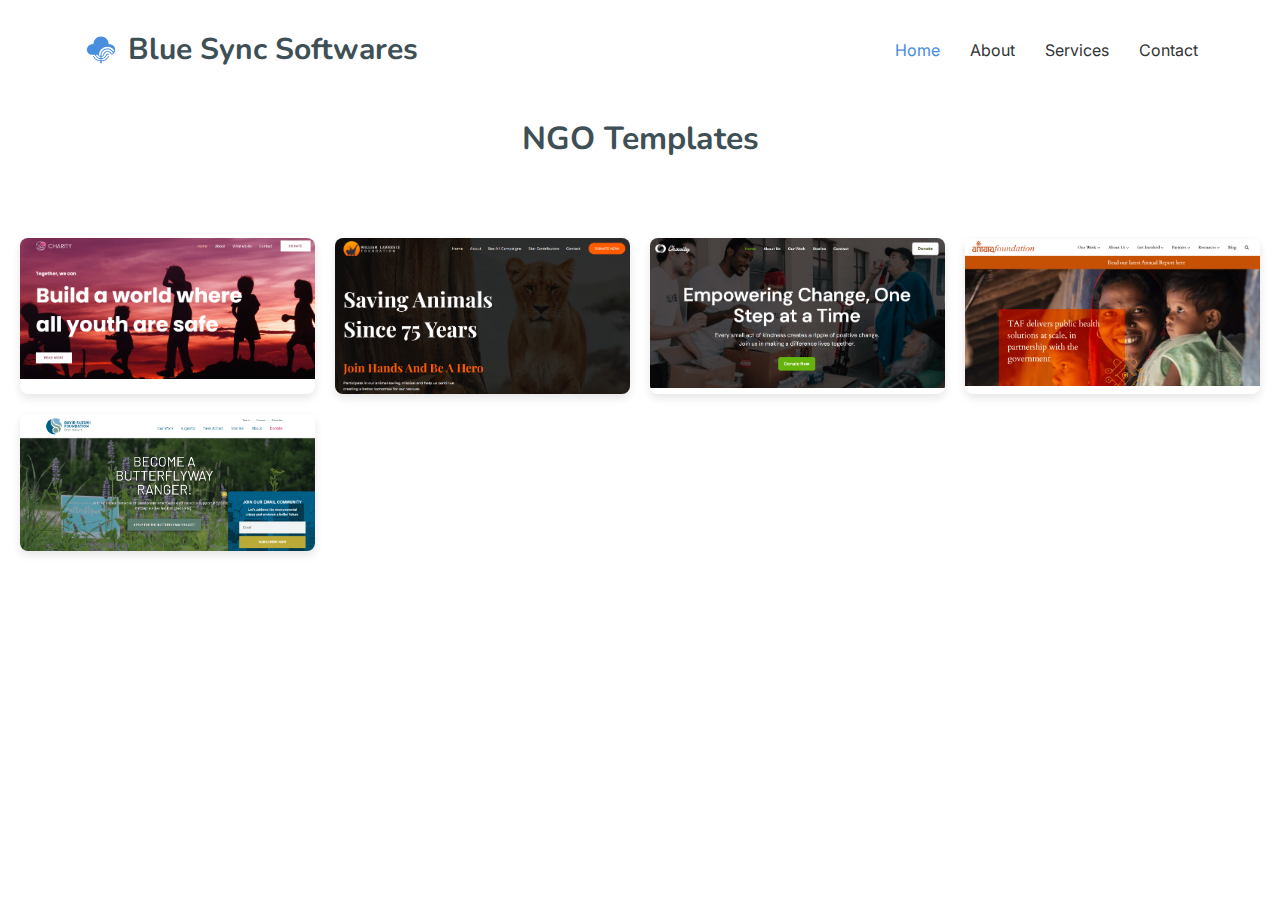
<file: resources/ngo-templates/index.html>
<!DOCTYPE html>
<html lang="en">
  <head>
    <meta charset="UTF-8" />
    <meta name="viewport" content="width=device-width, initial-scale=1.0" />
    <title>NGO - Templates</title>

    <!-- Favicons -->
    <link href="../../assets/img/logo.png" rel="icon" />
    <link href="../../assets/img/logo.png" rel="apple-touch-icon" />

    <!-- Fonts -->
    <link href="https://fonts.googleapis.com" rel="preconnect" />
    <link href="https://fonts.gstatic.com" rel="preconnect" crossorigin />
    <link
      href="https://fonts.googleapis.com/css2?family=Roboto:ital,wght@0,100;0,300;0,400;0,500;0,700;0,900;1,100;1,300;1,400;1,500;1,700;1,900&family=Inter:wght@100;200;300;400;500;600;700;800;900&family=Nunito:ital,wght@0,200;0,300;0,400;0,500;0,600;0,700;0,800;0,900;1,200;1,300;1,400;1,500;1,600;1,700;1,800;1,900&display=swap"
      rel="stylesheet"
    />

    <!-- Vendor CSS Files -->
    <link
      href="../../assets/vendor/bootstrap/css/bootstrap.min.css"
      rel="stylesheet"
    />
    <link
      href="../../assets/vendor/bootstrap-icons/bootstrap-icons.css"
      rel="stylesheet"
    />
    <link href="../../assets/vendor/aos/aos.css" rel="stylesheet" />
    <link
      href="../../assets/vendor/glightbox/css/glightbox.min.css"
      rel="stylesheet"
    />
    <link
      href="../../assets/vendor/swiper/swiper-bundle.min.css"
      rel="stylesheet"
    />

    <!-- Main CSS File -->
    <link href="../../assets/css/main.css" rel="stylesheet" />
    <link href="ngp.css" rel="stylesheet" />
  </head>
  <body>
    <header id="header" class="header d-flex align-items-center fixed-top">
      <div
        class="container-fluid container-xl position-relative d-flex align-items-center"
      >
        <a href="../../index.html" class="logo d-flex align-items-center me-auto">
          <img src="../../assets/img/logo.png" alt="" />
          <h1 class="sitename">Blue Sync Softwares</h1>
        </a>

        <nav id="navmenu" class="navmenu">
          <ul>
            <li><a href="../../index.html#hero" class="active">Home</a></li>
            <li><a href="../../index.html#about">About</a></li>
            <!-- <li><a href="index.html#features">Features</a></li> -->
            <li><a href="../../index.html#services">Services</a></li>
            <!-- <li><a href="index.html#pricing">Pricing</a></li> -->
            <!-- <li class="dropdown"><a href="#"><span>Dropdown</span> <i class="bi bi-chevron-down toggle-dropdown"></i></a>
                <ul>
                  <li><a href="#">Dropdown 1</a></li>
                  <li class="dropdown"><a href="#"><span>Deep Dropdown</span> <i class="bi bi-chevron-down toggle-dropdown"></i></a>
                    <ul>
                      <li><a href="#">Deep Dropdown 1</a></li>
                      <li><a href="#">Deep Dropdown 2</a></li>
                      <li><a href="#">Deep Dropdown 3</a></li>
                      <li><a href="#">Deep Dropdown 4</a></li>
                      <li><a href="#">Deep Dropdown 5</a></li>
                    </ul>
                  </li>
                  <li><a href="#">Dropdown 2</a></li>
                  <li><a href="#">Dropdown 3</a></li>
                  <li><a href="#">Dropdown 4</a></li>
                </ul>
              </li> -->
            <li><a href="../../index.html#contact">Contact</a></li>
          </ul>
          <i class="mobile-nav-toggle d-xl-none bi bi-list"></i>
        </nav>

        <!-- <a class="btn-getstarted" href="index.html#about">Get Started</a> -->
      </div>
    </header>
    <main class="main">
      <div class="main-content">
        <!-- Title -->
        <h2 class="section-title">NGO Templates</h2>

        <!-- Image Tiles Section -->
        <div class="image-tiles">
          <div
            class="image-tile"
            data-url="https://websitedemos.net/communities-02/?customize=template"
          >
            <img src="../../assets/img/ngo-1.png" alt="Image 1" class="image" />
          </div>
          <div
            class="image-tile"
            data-url="https://websitedemos.net/animal-welfare-02/?customize=template"
          >
            <img
              src="../../assets/img/ngo/ngo-2.png"
              alt="Image 2"
              class="image"
            />
          </div>
          <div
            class="image-tile"
            data-url="https://websitedemos.net/non-profit-organization-04/?customize=template"
          >
            <img
              src="../../assets/img/ngo/ngo-3.png"
              alt="Image 3"
              class="image"
            />
          </div>
          <div class="image-tile" data-url="https://antarafoundation.org/">
            <img
              src="../../assets/img/ngo/ngo-4.png"
              alt="Image 4"
              class="image"
            />
          </div>
          <div class="image-tile" data-url="https://davidsuzuki.org/">
            <img
              src="../../assets/img/ngo/ngo-5.png"
              alt="Image 4"
              class="image"
            />
          </div>
          <!-- Add more image tiles as needed -->
        </div>
      </div>
    </main>
    <script>
      document.querySelectorAll(".image-tile").forEach(function (tile) {
        tile.addEventListener("click", function () {
          // Get the URL from the data-url attribute
          const url = tile.getAttribute("data-url");

          // Open the URL in a new tab
          window.open(url, "_blank");
        });
      });
    </script>
  </body>
</html>
</file>
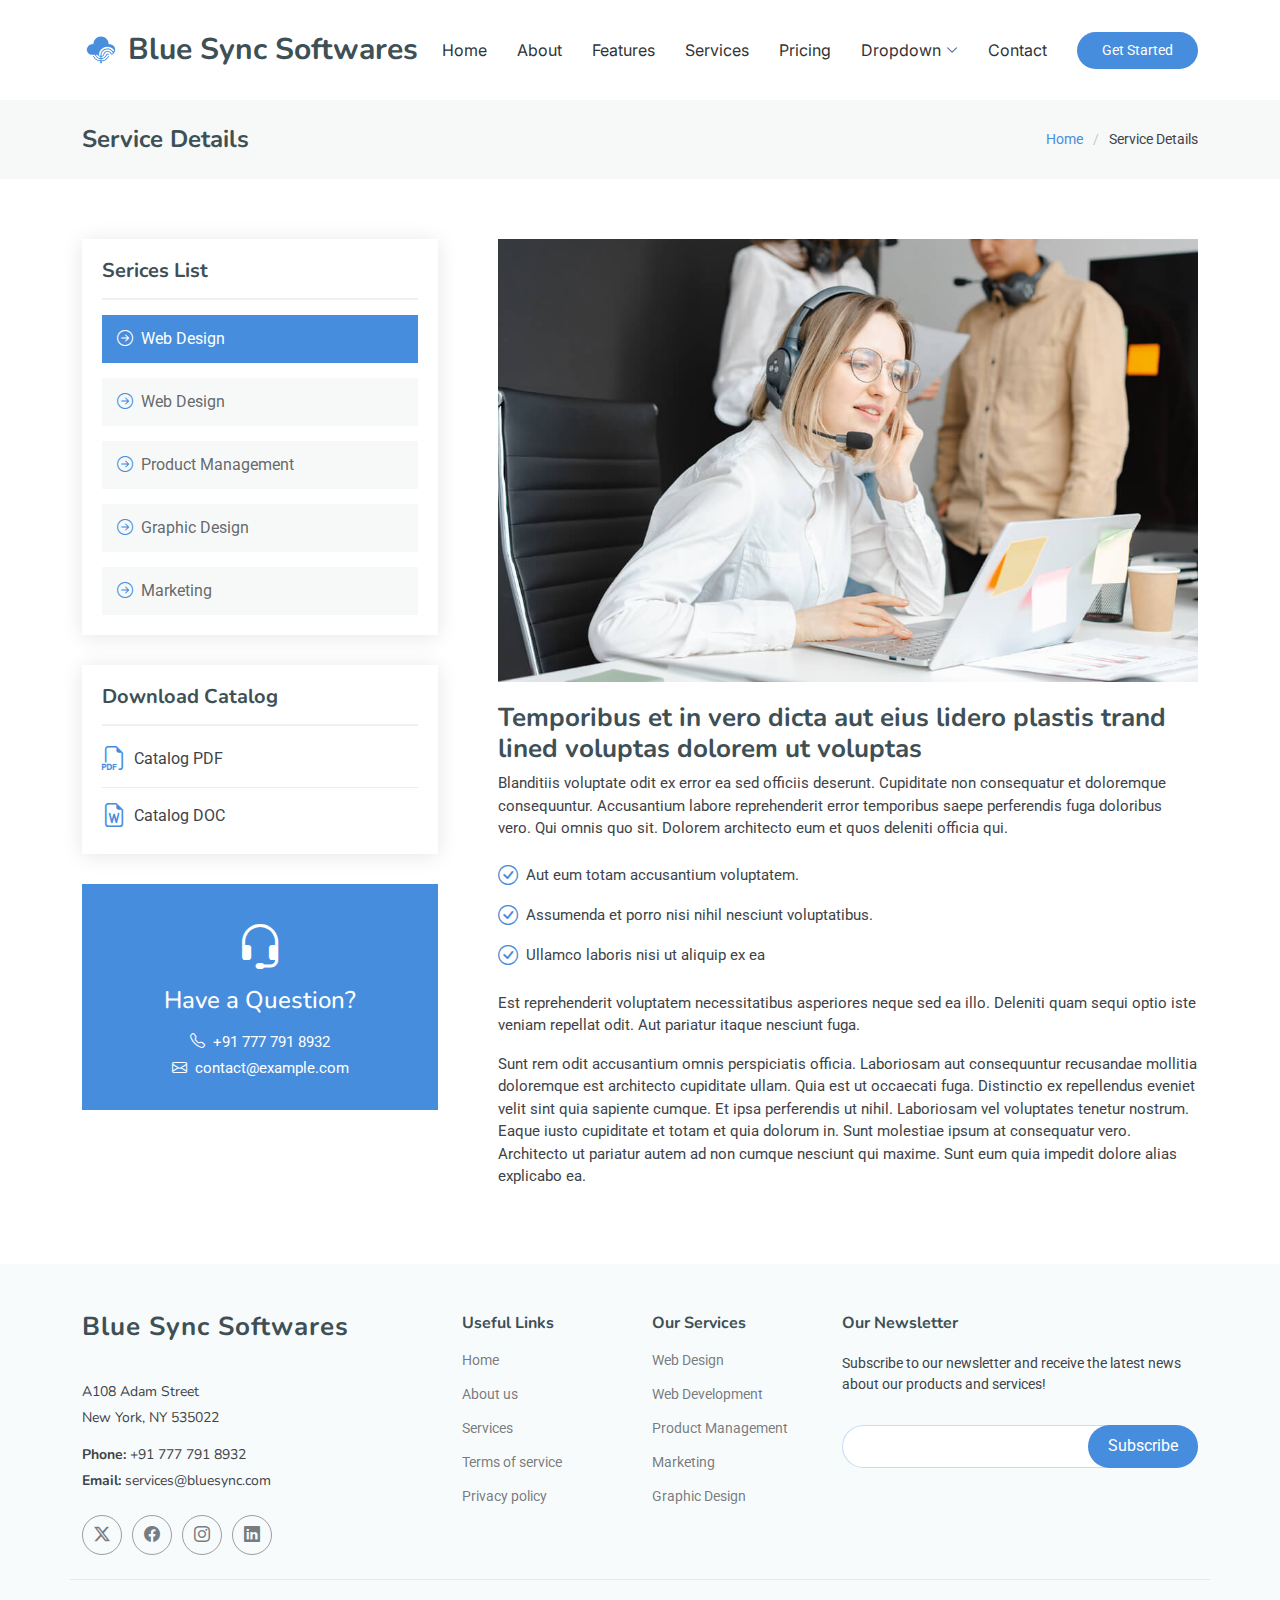
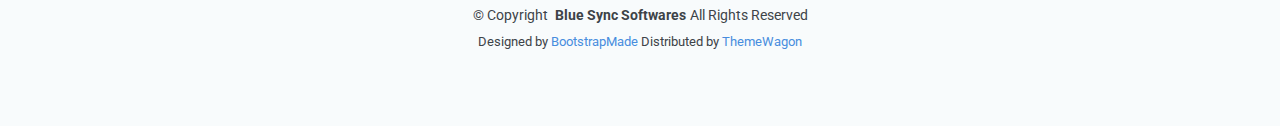
<file: service-details.html>
<!DOCTYPE html>
<html lang="en">

<head>
  <meta charset="utf-8">
  <meta content="width=device-width, initial-scale=1.0" name="viewport">
  <title>Service Details - Blue Sync Softwares Bootstrap Template</title>
  <meta name="description" content="">
  <meta name="keywords" content="">

  <!-- Favicons -->
  <link href="assets/img/favicon.png" rel="icon">
  <link href="assets/img/apple-touch-icon.png" rel="apple-touch-icon">

  <!-- Fonts -->
  <link href="https://fonts.googleapis.com" rel="preconnect">
  <link href="https://fonts.gstatic.com" rel="preconnect" crossorigin>
  <link href="https://fonts.googleapis.com/css2?family=Roboto:ital,wght@0,100;0,300;0,400;0,500;0,700;0,900;1,100;1,300;1,400;1,500;1,700;1,900&family=Inter:wght@100;200;300;400;500;600;700;800;900&family=Nunito:ital,wght@0,200;0,300;0,400;0,500;0,600;0,700;0,800;0,900;1,200;1,300;1,400;1,500;1,600;1,700;1,800;1,900&display=swap" rel="stylesheet">

  <!-- Vendor CSS Files -->
  <link href="assets/vendor/bootstrap/css/bootstrap.min.css" rel="stylesheet">
  <link href="assets/vendor/bootstrap-icons/bootstrap-icons.css" rel="stylesheet">
  <link href="assets/vendor/aos/aos.css" rel="stylesheet">
  <link href="assets/vendor/glightbox/css/glightbox.min.css" rel="stylesheet">
  <link href="assets/vendor/swiper/swiper-bundle.min.css" rel="stylesheet">

  <!-- Main CSS File -->
  <link href="assets/css/main.css" rel="stylesheet">

  <!-- =======================================================
  * Template Name: Blue Sync Softwares
  * Template URL: https://bootstrapmade.com/Blue Sync Softwares-bootstrap-startup-website-template/
  * Updated: Aug 07 2024 with Bootstrap v5.3.3
  * Author: BootstrapMade.com
  * License: https://bootstrapmade.com/license/
  ======================================================== -->
</head>

<body class="service-details-page">

  <header id="header" class="header d-flex align-items-center sticky-top">
    <div class="container-fluid container-xl position-relative d-flex align-items-center">

      <a href="index.html" class="logo d-flex align-items-center me-auto">
        <img src="assets/img/logo.png" alt="">
        <h1 class="sitename">Blue Sync Softwares</h1>
      </a>

      <nav id="navmenu" class="navmenu">
        <ul>
          <li><a href="index.html#hero">Home</a></li>
          <li><a href="index.html#about">About</a></li>
          <li><a href="index.html#features">Features</a></li>
          <li><a href="index.html#services">Services</a></li>
          <li><a href="index.html#pricing">Pricing</a></li>
          <li class="dropdown"><a href="#"><span>Dropdown</span> <i class="bi bi-chevron-down toggle-dropdown"></i></a>
            <ul>
              <li><a href="#">Dropdown 1</a></li>
              <li class="dropdown"><a href="#"><span>Deep Dropdown</span> <i class="bi bi-chevron-down toggle-dropdown"></i></a>
                <ul>
                  <li><a href="#">Deep Dropdown 1</a></li>
                  <li><a href="#">Deep Dropdown 2</a></li>
                  <li><a href="#">Deep Dropdown 3</a></li>
                  <li><a href="#">Deep Dropdown 4</a></li>
                  <li><a href="#">Deep Dropdown 5</a></li>
                </ul>
              </li>
              <li><a href="#">Dropdown 2</a></li>
              <li><a href="#">Dropdown 3</a></li>
              <li><a href="#">Dropdown 4</a></li>
            </ul>
          </li>
          <li><a href="index.html#contact">Contact</a></li>
        </ul>
        <i class="mobile-nav-toggle d-xl-none bi bi-list"></i>
      </nav>

      <a class="btn-getstarted" href="index.html#about">Get Started</a>

    </div>
  </header>

  <main class="main">

    <!-- Page Title -->
    <div class="page-title" data-aos="fade">
      <div class="container d-lg-flex justify-content-between align-items-center">
        <h1 class="mb-2 mb-lg-0">Service Details</h1>
        <nav class="breadcrumbs">
          <ol>
            <li><a href="index.html">Home</a></li>
            <li class="current">Service Details</li>
          </ol>
        </nav>
      </div>
    </div><!-- End Page Title -->

    <!-- Service Details Section -->
    <section id="service-details" class="service-details section">

      <div class="container">

        <div class="row gy-5">

          <div class="col-lg-4" data-aos="fade-up" data-aos-delay="100">

            <div class="service-box">
              <h4>Serices List</h4>
              <div class="services-list">
                <a href="#" class="active"><i class="bi bi-arrow-right-circle"></i><span>Web Design</span></a>
                <a href="#"><i class="bi bi-arrow-right-circle"></i><span>Web Design</span></a>
                <a href="#"><i class="bi bi-arrow-right-circle"></i><span>Product Management</span></a>
                <a href="#"><i class="bi bi-arrow-right-circle"></i><span>Graphic Design</span></a>
                <a href="#"><i class="bi bi-arrow-right-circle"></i><span>Marketing</span></a>
              </div>
            </div><!-- End Services List -->

            <div class="service-box">
              <h4>Download Catalog</h4>
              <div class="download-catalog">
                <a href="#"><i class="bi bi-filetype-pdf"></i><span>Catalog PDF</span></a>
                <a href="#"><i class="bi bi-file-earmark-word"></i><span>Catalog DOC</span></a>
              </div>
            </div><!-- End Services List -->

            <div class="help-box d-flex flex-column justify-content-center align-items-center">
              <i class="bi bi-headset help-icon"></i>
              <h4>Have a Question?</h4>
              <p class="d-flex align-items-center mt-2 mb-0"><i class="bi bi-telephone me-2"></i> <span>+91 777 791 8932</span></p>
              <p class="d-flex align-items-center mt-1 mb-0"><i class="bi bi-envelope me-2"></i> <a href="mailto:contact@example.com">contact@example.com</a></p>
            </div>

          </div>

          <div class="col-lg-8 ps-lg-5" data-aos="fade-up" data-aos-delay="200">
            <img src="assets/img/services.jpg" alt="" class="img-fluid services-img">
            <h3>Temporibus et in vero dicta aut eius lidero plastis trand lined voluptas dolorem ut voluptas</h3>
            <p>
              Blanditiis voluptate odit ex error ea sed officiis deserunt. Cupiditate non consequatur et doloremque consequuntur. Accusantium labore reprehenderit error temporibus saepe perferendis fuga doloribus vero. Qui omnis quo sit. Dolorem architecto eum et quos deleniti officia qui.
            </p>
            <ul>
              <li><i class="bi bi-check-circle"></i> <span>Aut eum totam accusantium voluptatem.</span></li>
              <li><i class="bi bi-check-circle"></i> <span>Assumenda et porro nisi nihil nesciunt voluptatibus.</span></li>
              <li><i class="bi bi-check-circle"></i> <span>Ullamco laboris nisi ut aliquip ex ea</span></li>
            </ul>
            <p>
              Est reprehenderit voluptatem necessitatibus asperiores neque sed ea illo. Deleniti quam sequi optio iste veniam repellat odit. Aut pariatur itaque nesciunt fuga.
            </p>
            <p>
              Sunt rem odit accusantium omnis perspiciatis officia. Laboriosam aut consequuntur recusandae mollitia doloremque est architecto cupiditate ullam. Quia est ut occaecati fuga. Distinctio ex repellendus eveniet velit sint quia sapiente cumque. Et ipsa perferendis ut nihil. Laboriosam vel voluptates tenetur nostrum. Eaque iusto cupiditate et totam et quia dolorum in. Sunt molestiae ipsum at consequatur vero. Architecto ut pariatur autem ad non cumque nesciunt qui maxime. Sunt eum quia impedit dolore alias explicabo ea.
            </p>
          </div>

        </div>

      </div>

    </section><!-- /Service Details Section -->

  </main>

  <footer id="footer" class="footer position-relative light-background">

    <div class="container footer-top">
      <div class="row gy-4">
        <div class="col-lg-4 col-md-6 footer-about">
          <a href="index.html" class="logo d-flex align-items-center">
            <span class="sitename">Blue Sync Softwares</span>
          </a>
          <div class="footer-contact pt-3">
            <p>A108 Adam Street</p>
            <p>New York, NY 535022</p>
            <p class="mt-3"><strong>Phone:</strong> <span>+91 777 791 8932</span></p>
            <p><strong>Email:</strong> <span>services@bluesync.com</span></p>
          </div>
          <div class="social-links d-flex mt-4">
            <a href=""><i class="bi bi-twitter-x"></i></a>
            <a href=""><i class="bi bi-facebook"></i></a>
            <a href=""><i class="bi bi-instagram"></i></a>
            <a href=""><i class="bi bi-linkedin"></i></a>
          </div>
        </div>

        <div class="col-lg-2 col-md-3 footer-links">
          <h4>Useful Links</h4>
          <ul>
            <li><a href="#">Home</a></li>
            <li><a href="#">About us</a></li>
            <li><a href="#">Services</a></li>
            <li><a href="#">Terms of service</a></li>
            <li><a href="#">Privacy policy</a></li>
          </ul>
        </div>

        <div class="col-lg-2 col-md-3 footer-links">
          <h4>Our Services</h4>
          <ul>
            <li><a href="#">Web Design</a></li>
            <li><a href="#">Web Development</a></li>
            <li><a href="#">Product Management</a></li>
            <li><a href="#">Marketing</a></li>
            <li><a href="#">Graphic Design</a></li>
          </ul>
        </div>

        <div class="col-lg-4 col-md-12 footer-newsletter">
          <h4>Our Newsletter</h4>
          <p>Subscribe to our newsletter and receive the latest news about our products and services!</p>
          <form action="forms/newsletter.php" method="post" class="php-email-form">
            <div class="newsletter-form"><input type="email" name="email"><input type="submit" value="Subscribe"></div>
            <div class="loading">Loading</div>
            <div class="error-message"></div>
            <div class="sent-message">Your subscription request has been sent. Thank you!</div>
          </form>
        </div>

      </div>
    </div>

    <div class="container copyright text-center mt-4">
      <p>© <span>Copyright</span> <strong class="px-1 sitename">Blue Sync Softwares</strong><span>All Rights Reserved</span></p>
      <div class="credits">
        <!-- All the links in the footer should remain intact. -->
        <!-- You can delete the links only if you've purchased the pro version. -->
        <!-- Licensing information: https://bootstrapmade.com/license/ -->
        <!-- Purchase the pro version with working PHP/AJAX contact form: [buy-url] -->
        Designed by <a href="https://bootstrapmade.com/">BootstrapMade</a> Distributed by <a href="https://themewagon.com">ThemeWagon
      </div>
    </div>

  </footer>

  <!-- Scroll Top -->
  <a href="#" id="scroll-top" class="scroll-top d-flex align-items-center justify-content-center"><i class="bi bi-arrow-up-short"></i></a>

  <!-- Preloader -->
  <div id="preloader"></div>

  <!-- Vendor JS Files -->
  <script src="assets/vendor/bootstrap/js/bootstrap.bundle.min.js"></script>
  <script src="assets/vendor/php-email-form/validate.js"></script>
  <script src="assets/vendor/aos/aos.js"></script>
  <script src="assets/vendor/glightbox/js/glightbox.min.js"></script>
  <script src="assets/vendor/swiper/swiper-bundle.min.js"></script>

  <!-- Main JS File -->
  <script src="assets/js/main.js"></script>

</body>

</html>
</file>
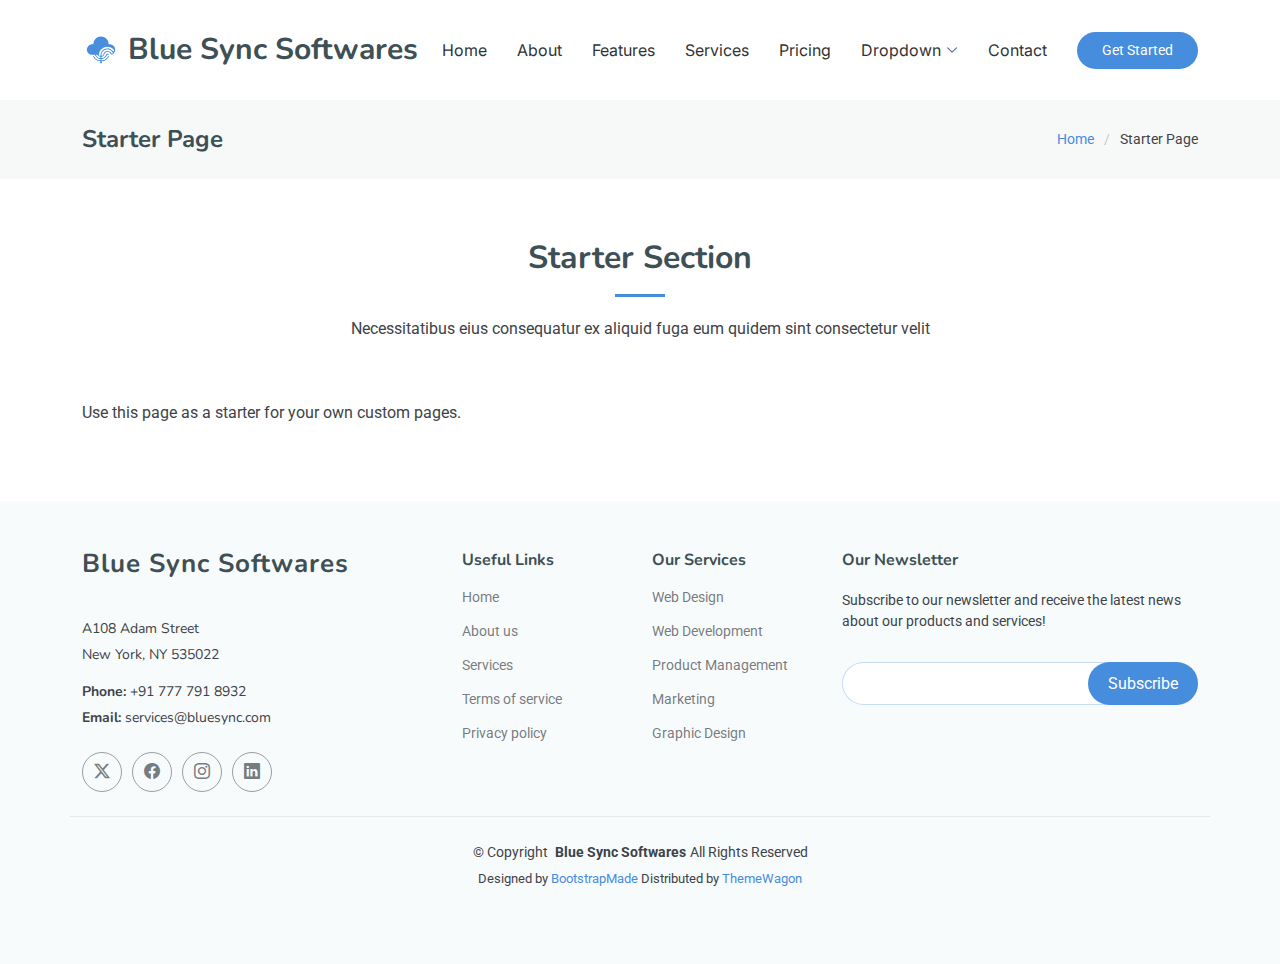
<file: starter-page.html>
<!DOCTYPE html>
<html lang="en">

<head>
  <meta charset="utf-8">
  <meta content="width=device-width, initial-scale=1.0" name="viewport">
  <title>Starter Page - Blue Sync Softwares Bootstrap Template</title>
  <meta name="description" content="">
  <meta name="keywords" content="">

  <!-- Favicons -->
  <link href="assets/img/favicon.png" rel="icon">
  <link href="assets/img/apple-touch-icon.png" rel="apple-touch-icon">

  <!-- Fonts -->
  <link href="https://fonts.googleapis.com" rel="preconnect">
  <link href="https://fonts.gstatic.com" rel="preconnect" crossorigin>
  <link href="https://fonts.googleapis.com/css2?family=Roboto:ital,wght@0,100;0,300;0,400;0,500;0,700;0,900;1,100;1,300;1,400;1,500;1,700;1,900&family=Inter:wght@100;200;300;400;500;600;700;800;900&family=Nunito:ital,wght@0,200;0,300;0,400;0,500;0,600;0,700;0,800;0,900;1,200;1,300;1,400;1,500;1,600;1,700;1,800;1,900&display=swap" rel="stylesheet">

  <!-- Vendor CSS Files -->
  <link href="assets/vendor/bootstrap/css/bootstrap.min.css" rel="stylesheet">
  <link href="assets/vendor/bootstrap-icons/bootstrap-icons.css" rel="stylesheet">
  <link href="assets/vendor/aos/aos.css" rel="stylesheet">
  <link href="assets/vendor/glightbox/css/glightbox.min.css" rel="stylesheet">
  <link href="assets/vendor/swiper/swiper-bundle.min.css" rel="stylesheet">

  <!-- Main CSS File -->
  <link href="assets/css/main.css" rel="stylesheet">

  <!-- =======================================================
  * Template Name: Blue Sync Softwares
  * Template URL: https://bootstrapmade.com/Blue Sync Softwares-bootstrap-startup-website-template/
  * Updated: Aug 07 2024 with Bootstrap v5.3.3
  * Author: BootstrapMade.com
  * License: https://bootstrapmade.com/license/
  ======================================================== -->
</head>

<body class="starter-page-page">

  <header id="header" class="header d-flex align-items-center sticky-top">
    <div class="container-fluid container-xl position-relative d-flex align-items-center">

      <a href="index.html" class="logo d-flex align-items-center me-auto">
        <img src="assets/img/logo.png" alt="">
        <h1 class="sitename">Blue Sync Softwares</h1>
      </a>

      <nav id="navmenu" class="navmenu">
        <ul>
          <li><a href="index.html#hero">Home</a></li>
          <li><a href="index.html#about">About</a></li>
          <li><a href="index.html#features">Features</a></li>
          <li><a href="index.html#services">Services</a></li>
          <li><a href="index.html#pricing">Pricing</a></li>
          <li class="dropdown"><a href="#"><span>Dropdown</span> <i class="bi bi-chevron-down toggle-dropdown"></i></a>
            <ul>
              <li><a href="#">Dropdown 1</a></li>
              <li class="dropdown"><a href="#"><span>Deep Dropdown</span> <i class="bi bi-chevron-down toggle-dropdown"></i></a>
                <ul>
                  <li><a href="#">Deep Dropdown 1</a></li>
                  <li><a href="#">Deep Dropdown 2</a></li>
                  <li><a href="#">Deep Dropdown 3</a></li>
                  <li><a href="#">Deep Dropdown 4</a></li>
                  <li><a href="#">Deep Dropdown 5</a></li>
                </ul>
              </li>
              <li><a href="#">Dropdown 2</a></li>
              <li><a href="#">Dropdown 3</a></li>
              <li><a href="#">Dropdown 4</a></li>
            </ul>
          </li>
          <li><a href="index.html#contact">Contact</a></li>
        </ul>
        <i class="mobile-nav-toggle d-xl-none bi bi-list"></i>
      </nav>

      <a class="btn-getstarted" href="index.html#about">Get Started</a>

    </div>
  </header>

  <main class="main">

    <!-- Page Title -->
    <div class="page-title" data-aos="fade">
      <div class="container d-lg-flex justify-content-between align-items-center">
        <h1 class="mb-2 mb-lg-0">Starter Page</h1>
        <nav class="breadcrumbs">
          <ol>
            <li><a href="index.html">Home</a></li>
            <li class="current">Starter Page</li>
          </ol>
        </nav>
      </div>
    </div><!-- End Page Title -->

    <!-- Starter Section Section -->
    <section id="starter-section" class="starter-section section">

      <!-- Section Title -->
      <div class="container section-title" data-aos="fade-up">
        <h2>Starter Section</h2>
        <p>Necessitatibus eius consequatur ex aliquid fuga eum quidem sint consectetur velit</p>
      </div><!-- End Section Title -->

      <div class="container" data-aos="fade-up">
        <p>Use this page as a starter for your own custom pages.</p>
      </div>

    </section><!-- /Starter Section Section -->

  </main>

  <footer id="footer" class="footer position-relative light-background">

    <div class="container footer-top">
      <div class="row gy-4">
        <div class="col-lg-4 col-md-6 footer-about">
          <a href="index.html" class="logo d-flex align-items-center">
            <span class="sitename">Blue Sync Softwares</span>
          </a>
          <div class="footer-contact pt-3">
            <p>A108 Adam Street</p>
            <p>New York, NY 535022</p>
            <p class="mt-3"><strong>Phone:</strong> <span>+91 777 791 8932</span></p>
            <p><strong>Email:</strong> <span>services@bluesync.com</span></p>
          </div>
          <div class="social-links d-flex mt-4">
            <a href=""><i class="bi bi-twitter-x"></i></a>
            <a href=""><i class="bi bi-facebook"></i></a>
            <a href=""><i class="bi bi-instagram"></i></a>
            <a href=""><i class="bi bi-linkedin"></i></a>
          </div>
        </div>

        <div class="col-lg-2 col-md-3 footer-links">
          <h4>Useful Links</h4>
          <ul>
            <li><a href="#">Home</a></li>
            <li><a href="#">About us</a></li>
            <li><a href="#">Services</a></li>
            <li><a href="#">Terms of service</a></li>
            <li><a href="#">Privacy policy</a></li>
          </ul>
        </div>

        <div class="col-lg-2 col-md-3 footer-links">
          <h4>Our Services</h4>
          <ul>
            <li><a href="#">Web Design</a></li>
            <li><a href="#">Web Development</a></li>
            <li><a href="#">Product Management</a></li>
            <li><a href="#">Marketing</a></li>
            <li><a href="#">Graphic Design</a></li>
          </ul>
        </div>

        <div class="col-lg-4 col-md-12 footer-newsletter">
          <h4>Our Newsletter</h4>
          <p>Subscribe to our newsletter and receive the latest news about our products and services!</p>
          <form action="forms/newsletter.php" method="post" class="php-email-form">
            <div class="newsletter-form"><input type="email" name="email"><input type="submit" value="Subscribe"></div>
            <div class="loading">Loading</div>
            <div class="error-message"></div>
            <div class="sent-message">Your subscription request has been sent. Thank you!</div>
          </form>
        </div>

      </div>
    </div>

    <div class="container copyright text-center mt-4">
      <p>© <span>Copyright</span> <strong class="px-1 sitename">Blue Sync Softwares</strong><span>All Rights Reserved</span></p>
      <div class="credits">
        <!-- All the links in the footer should remain intact. -->
        <!-- You can delete the links only if you've purchased the pro version. -->
        <!-- Licensing information: https://bootstrapmade.com/license/ -->
        <!-- Purchase the pro version with working PHP/AJAX contact form: [buy-url] -->
        Designed by <a href="https://bootstrapmade.com/">BootstrapMade</a> Distributed by <a href="https://themewagon.com">ThemeWagon
      </div>
    </div>

  </footer>

  <!-- Scroll Top -->
  <a href="#" id="scroll-top" class="scroll-top d-flex align-items-center justify-content-center"><i class="bi bi-arrow-up-short"></i></a>

  <!-- Preloader -->
  <div id="preloader"></div>

  <!-- Vendor JS Files -->
  <script src="assets/vendor/bootstrap/js/bootstrap.bundle.min.js"></script>
  <script src="assets/vendor/php-email-form/validate.js"></script>
  <script src="assets/vendor/aos/aos.js"></script>
  <script src="assets/vendor/glightbox/js/glightbox.min.js"></script>
  <script src="assets/vendor/swiper/swiper-bundle.min.js"></script>

  <!-- Main JS File -->
  <script src="assets/js/main.js"></script>

</body>

</html>
</file>
<file: resources/ngo-templates/ngp.css>
.main-content {
    text-align: center;
    padding: 20px;
    margin-top: 100px;
  }
  
  .section-title {
    font-size: 2rem;
    font-weight: bold;
    margin-bottom: 20px;
  }
  
  /* Image Tiles Section */
  .image-tiles {
    display: grid;
    grid-template-columns: 1fr; /* Default to single column for mobile */
    gap: 20px;
    justify-items: center; /* Center the images */
  }
  
  .image-tile {
    width: 100%;
    max-width: 300px;
    border-radius: 8px;
    overflow: hidden;
    cursor: pointer;
    box-shadow: 0 4px 8px rgba(0, 0, 0, 0.1);
    transition: transform 0.3s ease, box-shadow 0.3s ease;
  }
  
  .image-tile:hover {
    transform: scale(1.05);
    box-shadow: 0 6px 12px rgba(0, 0, 0, 0.2);
  }
  
  .image {
    width: 100%;
    height: auto;
    object-fit: cover;
  }
  
  /* Desktop Layout (Multiple columns) */
  @media (min-width: 768px) {
    .image-tiles {
      grid-template-columns: repeat(auto-fit, minmax(250px, 1fr)); /* Multiple columns */
    }
  }
</file>
<file: assets/css/main.css>
/**
* Template Name: Blue Sync Softwares
* Template URL: https://bootstrapmade.com/Blue Sync Softwares-bootstrap-startup-website-template/
* Updated: Aug 07 2024 with Bootstrap v5.3.3
* Author: BootstrapMade.com
* License: https://bootstrapmade.com/license/
*/

/*--------------------------------------------------------------
# Font & Color Variables
# Help: https://bootstrapmade.com/color-system/
--------------------------------------------------------------*/
/* Fonts */
:root {
  --default-font: "Roboto",  system-ui, -apple-system, "Segoe UI", Roboto, "Helvetica Neue", Arial, "Noto Sans", "Liberation Sans", sans-serif, "Apple Color Emoji", "Segoe UI Emoji", "Segoe UI Symbol", "Noto Color Emoji";
  --heading-font: "Nunito",  sans-serif;
  --nav-font: "Inter",  sans-serif;
}

/* Global Colors - The following color variables are used throughout the website. Updating them here will change the color scheme of the entire website */
:root { 
  --background-color: #ffffff; /* Background color for the entire website, including individual sections */
  --default-color: #3d4348; /* Default color used for the majority of the text content across the entire website */
  --heading-color: #3e5055; /* Color for headings, subheadings and title throughout the website */
  --accent-color: #478dde; /* Accent color that represents your brand on the website. It's used for buttons, links, and other elements that need to stand out */
  --surface-color: #ffffff; /* The surface color is used as a background of boxed elements within sections, such as cards, icon boxes, or other elements that require a visual separation from the global background. */
  --contrast-color: #ffffff; /* Contrast color for text, ensuring readability against backgrounds of accent, heading, or default colors. */
}

/* Nav Menu Colors - The following color variables are used specifically for the navigation menu. They are separate from the global colors to allow for more customization options */
:root {
  --nav-color: #313336;  /* The default color of the main navmenu links */
  --nav-hover-color: #478dde; /* Applied to main navmenu links when they are hovered over or active */
  --nav-mobile-background-color: #ffffff; /* Used as the background color for mobile navigation menu */
  --nav-dropdown-background-color: #ffffff; /* Used as the background color for dropdown items that appear when hovering over primary navigation items */
  --nav-dropdown-color: #313336; /* Used for navigation links of the dropdown items in the navigation menu. */
  --nav-dropdown-hover-color: #478dde; /* Similar to --nav-hover-color, this color is applied to dropdown navigation links when they are hovered over. */
}

/* Color Presets - These classes override global colors when applied to any section or element, providing reuse of the sam color scheme. */

.light-background {
  --background-color: #f8fbfc;
  --surface-color: #ffffff;
}

.dark-background {
  --background-color: #060606;
  --default-color: #ffffff;
  --heading-color: #ffffff;
  --surface-color: #252525;
  --contrast-color: #ffffff;
}

/* Smooth scroll */
:root {
  scroll-behavior: smooth;
}

/*--------------------------------------------------------------
# General Styling & Shared Classes
--------------------------------------------------------------*/
body {
  color: var(--default-color);
  background-color: var(--background-color);
  font-family: var(--default-font);
}

a {
  color: var(--accent-color);
  text-decoration: none;
  transition: 0.3s;
}

a:hover {
  color: color-mix(in srgb, var(--accent-color), transparent 25%);
  text-decoration: none;
}

h1,
h2,
h3,
h4,
h5,
h6 {
  color: var(--heading-color);
  font-family: var(--heading-font);
}

/* PHP Email Form Messages
------------------------------*/
.php-email-form .error-message {
  display: none;
  background: #df1529;
  color: #ffffff;
  text-align: left;
  padding: 15px;
  margin-bottom: 24px;
  font-weight: 600;
}

.php-email-form .sent-message {
  display: none;
  color: #ffffff;
  background: #059652;
  text-align: center;
  padding: 15px;
  margin-bottom: 24px;
  font-weight: 600;
}

.php-email-form .loading {
  display: none;
  background: var(--surface-color);
  text-align: center;
  padding: 15px;
  margin-bottom: 24px;
}

.php-email-form .loading:before {
  content: "";
  display: inline-block;
  border-radius: 50%;
  width: 24px;
  height: 24px;
  margin: 0 10px -6px 0;
  border: 3px solid var(--accent-color);
  border-top-color: var(--surface-color);
  animation: php-email-form-loading 1s linear infinite;
}

@keyframes php-email-form-loading {
  0% {
    transform: rotate(0deg);
  }

  100% {
    transform: rotate(360deg);
  }
}

/*--------------------------------------------------------------
# Global Header
--------------------------------------------------------------*/
.header {
  color: var(--default-color);
  background-color: var(--background-color);
  padding: 20px 0;
  transition: all 0.5s;
  z-index: 997;
}

.header .logo {
  line-height: 1;
}

.header .logo img {
  max-height: 36px;
  margin-right: 8px;
}

.header .logo h1 {
  font-size: 30px;
  margin: 0;
  font-weight: 700;
  color: var(--heading-color);
}

@media (max-width: 480px) {
  .header .logo img {
    max-height: 24px;
  }

  .header .logo h1 {
    font-size: 24px;
  }
}

.header .btn-getstarted,
.header .btn-getstarted:focus {
  color: var(--contrast-color);
  background: var(--accent-color);
  font-size: 14px;
  padding: 8px 25px;
  margin: 0 0 0 30px;
  border-radius: 50px;
  transition: 0.3s;
}

.header .btn-getstarted:hover,
.header .btn-getstarted:focus:hover {
  color: var(--contrast-color);
  background: color-mix(in srgb, var(--accent-color), transparent 15%);
}

@media (max-width: 1200px) {
  .header .logo {
    order: 1;
  }

  .header .btn-getstarted {
    order: 2;
    margin: 0 15px 0 0;
    padding: 6px 15px;
  }

  .header .navmenu {
    order: 3;
  }
}

.scrolled .header {
  box-shadow: 0px 0 18px rgba(0, 0, 0, 0.1);
}

/* Index Page Header
------------------------------*/
.index-page .header {
  --background-color: rgba(255, 255, 255, 0);
}

/* Index Page Header on Scroll
------------------------------*/
.index-page.scrolled .header {
  --background-color: #ffffff;
}

/*--------------------------------------------------------------
# Navigation Menu
--------------------------------------------------------------*/
/* Desktop Navigation */
@media (min-width: 1200px) {
  .navmenu {
    padding: 0;
  }

  .navmenu ul {
    margin: 0;
    padding: 0;
    display: flex;
    list-style: none;
    align-items: center;
  }

  .navmenu li {
    position: relative;
  }

  .navmenu a,
  .navmenu a:focus {
    color: var(--nav-color);
    padding: 18px 15px;
    font-size: 16px;
    font-family: var(--nav-font);
    font-weight: 400;
    display: flex;
    align-items: center;
    justify-content: space-between;
    white-space: nowrap;
    transition: 0.3s;
  }

  .navmenu a i,
  .navmenu a:focus i {
    font-size: 12px;
    line-height: 0;
    margin-left: 5px;
    transition: 0.3s;
  }

  .navmenu li:last-child a {
    padding-right: 0;
  }

  .navmenu li:hover>a,
  .navmenu .active,
  .navmenu .active:focus {
    color: var(--nav-hover-color);
  }

  .navmenu .dropdown ul {
    margin: 0;
    padding: 10px 0;
    background: var(--nav-dropdown-background-color);
    display: block;
    position: absolute;
    visibility: hidden;
    left: 14px;
    top: 130%;
    opacity: 0;
    transition: 0.3s;
    border-radius: 4px;
    z-index: 99;
    box-shadow: 0px 0px 30px rgba(0, 0, 0, 0.1);
  }

  .navmenu .dropdown ul li {
    min-width: 200px;
  }

  .navmenu .dropdown ul a {
    padding: 10px 20px;
    font-size: 15px;
    text-transform: none;
    color: var(--nav-dropdown-color);
  }

  .navmenu .dropdown ul a i {
    font-size: 12px;
  }

  .navmenu .dropdown ul a:hover,
  .navmenu .dropdown ul .active:hover,
  .navmenu .dropdown ul li:hover>a {
    color: var(--nav-dropdown-hover-color);
  }

  .navmenu .dropdown:hover>ul {
    opacity: 1;
    top: 100%;
    visibility: visible;
  }

  .navmenu .dropdown .dropdown ul {
    top: 0;
    left: -90%;
    visibility: hidden;
  }

  .navmenu .dropdown .dropdown:hover>ul {
    opacity: 1;
    top: 0;
    left: -100%;
    visibility: visible;
  }

  .navmenu .megamenu {
    position: static;
  }

  .navmenu .megamenu ul {
    margin: 0;
    padding: 10px;
    background: var(--nav-dropdown-background-color);
    box-shadow: 0px 0px 20px rgba(0, 0, 0, 0.1);
    position: absolute;
    top: 130%;
    left: 0;
    right: 0;
    visibility: hidden;
    opacity: 0;
    display: flex;
    transition: 0.3s;
    border-radius: 4px;
    z-index: 99;
  }

  .navmenu .megamenu ul li {
    flex: 1;
  }

  .navmenu .megamenu ul li a,
  .navmenu .megamenu ul li:hover>a {
    padding: 10px 20px;
    font-size: 15px;
    color: var(--nav-dropdown-color);
  }

  .navmenu .megamenu ul li a:hover,
  .navmenu .megamenu ul li .active,
  .navmenu .megamenu ul li .active:hover {
    color: var(--nav-dropdown-hover-color);
  }

  .navmenu .megamenu:hover>ul {
    opacity: 1;
    top: 100%;
    visibility: visible;
  }
}

/* Mobile Navigation */
@media (max-width: 1199px) {
  .mobile-nav-toggle {
    color: var(--nav-color);
    font-size: 28px;
    line-height: 0;
    margin-right: 10px;
    cursor: pointer;
    transition: color 0.3s;
  }

  .navmenu {
    padding: 0;
    z-index: 9997;
  }

  .navmenu ul {
    display: none;
    list-style: none;
    position: absolute;
    inset: 60px 20px 20px 20px;
    padding: 10px 0;
    margin: 0;
    border-radius: 6px;
    background-color: var(--nav-mobile-background-color);
    overflow-y: auto;
    transition: 0.3s;
    z-index: 9998;
    box-shadow: 0px 0px 30px rgba(0, 0, 0, 0.1);
  }

  .navmenu a,
  .navmenu a:focus {
    color: var(--nav-dropdown-color);
    padding: 10px 20px;
    font-family: var(--nav-font);
    font-size: 17px;
    font-weight: 500;
    display: flex;
    align-items: center;
    justify-content: space-between;
    white-space: nowrap;
    transition: 0.3s;
  }

  .navmenu a i,
  .navmenu a:focus i {
    font-size: 12px;
    line-height: 0;
    margin-left: 5px;
    width: 30px;
    height: 30px;
    display: flex;
    align-items: center;
    justify-content: center;
    border-radius: 50%;
    transition: 0.3s;
    background-color: color-mix(in srgb, var(--accent-color), transparent 90%);
  }

  .navmenu a i:hover,
  .navmenu a:focus i:hover {
    background-color: var(--accent-color);
    color: var(--contrast-color);
  }

  .navmenu a:hover,
  .navmenu .active,
  .navmenu .active:focus {
    color: var(--nav-dropdown-hover-color);
  }

  .navmenu .active i,
  .navmenu .active:focus i {
    background-color: var(--accent-color);
    color: var(--contrast-color);
    transform: rotate(180deg);
  }

  .navmenu .dropdown ul {
    position: static;
    display: none;
    z-index: 99;
    padding: 10px 0;
    margin: 10px 20px;
    background-color: var(--nav-dropdown-background-color);
    border: 1px solid color-mix(in srgb, var(--default-color), transparent 90%);
    transition: all 0.5s ease-in-out;
    box-shadow: none;
  }

  .navmenu .dropdown ul ul {
    background-color: rgba(33, 37, 41, 0.1);
  }

  .navmenu .dropdown>.dropdown-active {
    display: block;
    background-color: rgba(33, 37, 41, 0.03);
  }

  .mobile-nav-active {
    overflow: hidden;
  }

  .mobile-nav-active .mobile-nav-toggle {
    color: #fff;
    position: absolute;
    font-size: 32px;
    top: 15px;
    right: 15px;
    margin-right: 0;
    z-index: 9999;
  }

  .mobile-nav-active .navmenu {
    position: fixed;
    overflow: hidden;
    inset: 0;
    background: rgba(33, 37, 41, 0.8);
    transition: 0.3s;
  }

  .mobile-nav-active .navmenu>ul {
    display: block;
  }
}

/*--------------------------------------------------------------
# Global Footer
--------------------------------------------------------------*/
.footer {
  color: var(--default-color);
  background-color: var(--background-color);
  font-size: 14px;
  padding-bottom: 50px;
  position: relative;
}

.footer .footer-top {
  padding-top: 50px;
}

.footer .footer-about .logo {
  line-height: 1;
  margin-bottom: 25px;
}

.footer .footer-about .logo img {
  max-height: 40px;
  margin-right: 6px;
}

.footer .footer-about .logo span {
  font-size: 26px;
  font-weight: 700;
  letter-spacing: 1px;
  font-family: var(--heading-font);
  color: var(--heading-color);
}

.footer .footer-about p {
  font-size: 14px;
  font-family: var(--heading-font);
}

.footer .social-links a {
  display: flex;
  align-items: center;
  justify-content: center;
  width: 40px;
  height: 40px;
  border-radius: 50%;
  border: 1px solid color-mix(in srgb, var(--default-color), transparent 50%);
  font-size: 16px;
  color: color-mix(in srgb, var(--default-color), transparent 30%);
  margin-right: 10px;
  transition: 0.3s;
}

.footer .social-links a:hover {
  color: var(--accent-color);
  border-color: var(--accent-color);
}

.footer h4 {
  font-size: 16px;
  font-weight: bold;
  position: relative;
  padding-bottom: 12px;
}

.footer .footer-links {
  margin-bottom: 30px;
}

.footer .footer-links ul {
  list-style: none;
  padding: 0;
  margin: 0;
}

.footer .footer-links ul i {
  padding-right: 2px;
  font-size: 12px;
  line-height: 0;
}

.footer .footer-links ul li {
  padding: 10px 0;
  display: flex;
  align-items: center;
}

.footer .footer-links ul li:first-child {
  padding-top: 0;
}

.footer .footer-links ul a {
  color: color-mix(in srgb, var(--default-color), transparent 30%);
  display: inline-block;
  line-height: 1;
}

.footer .footer-links ul a:hover {
  color: var(--accent-color);
}

.footer .footer-contact p {
  margin-bottom: 5px;
}

.footer .footer-newsletter .newsletter-form {
  margin-top: 30px;
  margin-bottom: 15px;
  padding: 6px 8px;
  position: relative;
  border-radius: 50px;
  border: 1px solid color-mix(in srgb, var(--accent-color), transparent 70%);
  display: flex;
  background-color: var(--surface-color);
  transition: 0.3s;
}

.footer .footer-newsletter .newsletter-form:focus-within {
  border-color: var(--accent-color);
}

.footer .footer-newsletter .newsletter-form input[type=email] {
  border: 0;
  padding: 4px 10px;
  width: 100%;
  background-color: var(--contrsast-color);
  color: var(--default-color);
}

.footer .footer-newsletter .newsletter-form input[type=email]:focus-visible {
  outline: none;
}

.footer .footer-newsletter .newsletter-form input[type=submit] {
  border: 0;
  font-size: 16px;
  padding: 0 20px;
  margin: -7px -9px -7px 0;
  background: var(--accent-color);
  color: var(--contrast-color);
  transition: 0.3s;
  border-radius: 50px;
}

.footer .footer-newsletter .newsletter-form input[type=submit]:hover {
  background: color-mix(in srgb, var(--accent-color), transparent 20%);
}

.footer .copyright {
  padding-top: 25px;
  padding-bottom: 25px;
  border-top: 1px solid color-mix(in srgb, var(--default-color), transparent 90%);
}

.footer .copyright p {
  margin-bottom: 0;
}

.footer .credits {
  margin-top: 6px;
  font-size: 13px;
}

/*--------------------------------------------------------------
# Preloader
--------------------------------------------------------------*/
#preloader {
  position: fixed;
  inset: 0;
  z-index: 9999;
  overflow: hidden;
  background-color: var(--background-color);
  transition: all 0.6s ease-out;
  width: 100%;
  height: 100vh;
}

#preloader:before,
#preloader:after {
  content: "";
  position: absolute;
  border: 4px solid var(--accent-color);
  border-radius: 50%;
  animation: animate-preloader 2s cubic-bezier(0, 0.2, 0.8, 1) infinite;
}

#preloader:after {
  animation-delay: -0.5s;
}

@keyframes animate-preloader {
  0% {
    width: 10px;
    height: 10px;
    top: calc(50% - 5px);
    left: calc(50% - 5px);
    opacity: 1;
  }

  100% {
    width: 72px;
    height: 72px;
    top: calc(50% - 36px);
    left: calc(50% - 36px);
    opacity: 0;
  }
}

/*--------------------------------------------------------------
# Scroll Top Button
--------------------------------------------------------------*/
.scroll-top {
  position: fixed;
  visibility: hidden;
  opacity: 0;
  right: 15px;
  bottom: -15px;
  z-index: 99999;
  background-color: var(--accent-color);
  width: 44px;
  height: 44px;
  border-radius: 50px;
  transition: all 0.4s;
}

.scroll-top i {
  font-size: 24px;
  color: var(--contrast-color);
  line-height: 0;
}

.scroll-top:hover {
  background-color: color-mix(in srgb, var(--accent-color), transparent 20%);
  color: var(--contrast-color);
}

.scroll-top.active {
  visibility: visible;
  opacity: 1;
  bottom: 15px;
}

/*--------------------------------------------------------------
# Disable aos animation delay on mobile devices
--------------------------------------------------------------*/
@media screen and (max-width: 768px) {
  [data-aos-delay] {
    transition-delay: 0 !important;
  }
}

/*--------------------------------------------------------------
# Global Page Titles & Breadcrumbs
--------------------------------------------------------------*/
.page-title {
  --background-color: color-mix(in srgb, var(--default-color), transparent 96%);
  color: var(--default-color);
  background-color: var(--background-color);
  padding: 25px 0;
  position: relative;
}

.page-title h1 {
  font-size: 24px;
  font-weight: 700;
}

.page-title .breadcrumbs ol {
  display: flex;
  flex-wrap: wrap;
  list-style: none;
  padding: 0;
  margin: 0;
  font-size: 14px;
}

.page-title .breadcrumbs ol li+li {
  padding-left: 10px;
}

.page-title .breadcrumbs ol li+li::before {
  content: "/";
  display: inline-block;
  padding-right: 10px;
  color: color-mix(in srgb, var(--default-color), transparent 70%);
}

/*--------------------------------------------------------------
# Global Sections
--------------------------------------------------------------*/
section,
.section {
  color: var(--default-color);
  background-color: var(--background-color);
  padding: 60px 0;
  scroll-margin-top: 100px;
  overflow: clip;
}

@media (max-width: 1199px) {

  section,
  .section {
    scroll-margin-top: 66px;
  }
}

/*--------------------------------------------------------------
# Global Section Titles
--------------------------------------------------------------*/
.section-title {
  text-align: center;
  padding-bottom: 60px;
  position: relative;
}

.section-title h2 {
  font-size: 32px;
  font-weight: 700;
  margin-bottom: 20px;
  padding-bottom: 20px;
  position: relative;
}

.section-title h2:after {
  content: "";
  position: absolute;
  display: block;
  width: 50px;
  height: 3px;
  background: var(--accent-color);
  left: 0;
  right: 0;
  bottom: 0;
  margin: auto;
}

.section-title p {
  margin-bottom: 0;
}

/*--------------------------------------------------------------
# Hero Section
--------------------------------------------------------------*/
.hero {
  width: 100%;
  min-height: 70vh;
  position: relative;
  padding: 180px 0 40px 0;
  display: flex;
  align-items: center;
  overflow: hidden;
}

.hero .hero-bg img {
  position: absolute;
  inset: 0;
  display: block;
  width: 100%;
  height: 100%;
  object-fit: cover;
  z-index: 1;
}

.hero .hero-bg::before {
  content: "";
  background: color-mix(in srgb, var(--background-color), transparent 15%);
  position: absolute;
  inset: 0;
  z-index: 2;
}

.hero .container {
  position: relative;
  z-index: 3;
}

.hero h1 {
  margin: 0;
  font-size: 48px;
  font-weight: 700;
  line-height: 56px;
}

.hero h1 span {
  color: var(--accent-color);
}

.hero p {
  color: color-mix(in srgb, var(--default-color), transparent 30%);
  margin: 5px 0 30px 0;
  font-size: 20px;
  font-weight: 400;
}

@media (min-width: 768px) {
  .hero .hero-img {
    max-width: 600px;
  }
}

.hero .btn-get-started {
  color: var(--contrast-color);
  background: var(--accent-color);
  font-family: var(--heading-font);
  font-weight: 500;
  font-size: 15px;
  letter-spacing: 1px;
  display: inline-block;
  padding: 10px 28px;
  border-radius: 50px;
  transition: 0.5s;
  box-shadow: 0 8px 28px rgba(0, 0, 0, 0.1);
}

.hero .btn-get-started:hover {
  color: var(--contrast-color);
  background: color-mix(in srgb, var(--accent-color), transparent 15%);
  box-shadow: 0 8px 28px rgba(0, 0, 0, 0.1);
}

.hero .btn-watch-video {
  font-size: 16px;
  transition: 0.5s;
  margin-left: 25px;
  color: var(--default-color);
  font-weight: 600;
}

.hero .btn-watch-video i {
  color: var(--accent-color);
  font-size: 32px;
  transition: 0.3s;
  line-height: 0;
  margin-right: 8px;
}

.hero .btn-watch-video:hover {
  color: var(--accent-color);
}

.hero .btn-watch-video:hover i {
  color: color-mix(in srgb, var(--accent-color), transparent 15%);
}

@media (max-width: 640px) {
  .hero h1 {
    font-size: 28px;
    line-height: 36px;
  }

  .hero p {
    font-size: 18px;
    line-height: 24px;
    margin-bottom: 30px;
  }

  .hero .btn-get-started,
  .hero .btn-watch-video {
    font-size: 13px;
  }
}

/*--------------------------------------------------------------
# Featured Services Section
--------------------------------------------------------------*/
.featured-services {
  padding: 40px 0;
}

.featured-services .service-item {
  position: relative;
  padding-top: 20px;
}

.featured-services .service-item .icon {
  background-color: color-mix(in srgb, var(--accent-color), transparent 80%);
  width: 72px;
  height: 88px;
  position: relative;
  margin-right: 15px;
  line-height: 0;
  display: flex;
  align-items: center;
  justify-content: center;
  transition: ease-in-out 0.3s;
}

.featured-services .service-item .icon i {
  color: var(--accent-color);
  font-size: 32px;
  z-index: 2;
  position: relative;
}

.featured-services .service-item .title {
  font-weight: 700;
  margin-bottom: 5px;
  font-size: 18px;
}

.featured-services .service-item .title a {
  color: var(--heading-color);
}

.featured-services .service-item .title a:hover {
  color: var(--accent-color);
}

.featured-services .service-item .description {
  font-size: 14px;
}

.featured-services .service-item:hover .icon {
  background-color: var(--accent-color);
}

.featured-services .service-item:hover .icon i {
  color: var(--contrast-color);
}

/*--------------------------------------------------------------
# About Section
--------------------------------------------------------------*/
.about {
  padding-bottom: 20px;
}

.about .content .who-we-are {
  text-transform: uppercase;
  margin-bottom: 15px;
  color: color-mix(in srgb, var(--default-color), transparent 40%);
}

.about .content h3 {
  font-size: 2rem;
  font-weight: 700;
}

.about .content ul {
  list-style: none;
  padding: 0;
}

.about .content ul li {
  padding-bottom: 10px;
}

.about .content ul i {
  font-size: 1.25rem;
  margin-right: 4px;
  color: var(--accent-color);
}

.about .content p:last-child {
  margin-bottom: 0;
}

.about .content .read-more {
  background: var(--accent-color);
  color: var(--contrast-color);
  font-family: var(--heading-font);
  font-weight: 500;
  font-size: 16px;
  letter-spacing: 1px;
  padding: 12px 24px;
  border-radius: 5px;
  transition: 0.3s;
  display: inline-flex;
  align-items: center;
  justify-content: center;
}

.about .content .read-more i {
  font-size: 18px;
  margin-left: 5px;
  line-height: 0;
  transition: 0.3s;
}

.about .content .read-more:hover {
  background: color-mix(in srgb, var(--accent-color), transparent 20%);
  padding-right: 19px;
}

.about .content .read-more:hover i {
  margin-left: 10px;
}

.about .about-images img {
  border-radius: 10px;
}

/*--------------------------------------------------------------
# Clients Section
--------------------------------------------------------------*/
.clients {
  padding: 20px 0;
}

.clients .client-logo {
  display: flex;
  justify-content: center;
  align-items: center;
  overflow: hidden;
}

.clients .client-logo img {
  padding: 20px 40px;
  max-width: 90%;
  transition: 0.3s;
  opacity: 0.5;
  filter: grayscale(100);
}

.clients .client-logo img:hover {
  filter: none;
  opacity: 1;
}

@media (max-width: 640px) {
  .clients .client-logo img {
    padding: 20px;
  }
}

/*--------------------------------------------------------------
# Features Section
--------------------------------------------------------------*/
.features .nav-tabs {
  border: 0;
}

.features .nav-item {
  width: 100%;
  margin-bottom: 15px;
}

.features .nav-item:last-child {
  margin-bottom: 0;
}

.features .nav-link {
  color: var(--heading-color);
  border: 0;
  padding: 30px;
  transition: 0.3s;
  border-radius: 10px;
  display: flex;
  cursor: pointer;
}

.features .nav-link i {
  background-color: var(--surface-color);
  color: var(--accent-color);
  display: flex;
  align-items: center;
  justify-content: center;
  margin-right: 20px;
  width: 48px;
  height: 48px;
  font-size: 22px;
  flex-shrink: 0;
  border-radius: 50px;
  box-shadow: 0 2px 4px rgba(0, 0, 0, 0.1);
}

.features .nav-link h4 {
  font-size: 20px;
  font-weight: 600;
  margin: 0 0 10px 0;
  transition: 0.3s;
}

.features .nav-link p {
  font-size: 15px;
  margin: 0;
}

.features .nav-link:hover {
  background: color-mix(in srgb, var(--accent-color), transparent 96%);
}

.features .nav-link.active {
  background: color-mix(in srgb, var(--accent-color), transparent 96%);
  color: var(--default-color);
}

.features .tab-pane img {
  border-radius: 15px;
}

/*--------------------------------------------------------------
# Features Details Section
--------------------------------------------------------------*/
.features-details .features-item+.features-item {
  margin-top: 60px;
}

.features-details .features-item .content {
  background-color: color-mix(in srgb, var(--accent-color), transparent 95%);
  color: color-mix(in srgb, var(--default-color), transparent 40%);
  padding: 30px;
  border-radius: 10px;
}

.features-details .features-item h3 {
  font-weight: 700;
  font-size: 26px;
  margin-bottom: 15px;
}

.features-details .features-item .more-btn {
  background-color: var(--accent-color);
  color: var(--contrast-color);
  padding: 6px 30px;
  border-radius: 6px;
}

.features-details .features-item .more-btn:hover {
  background-color: color-mix(in srgb, var(--accent-color), transparent 20%);
}

.features-details .features-item ul {
  list-style: none;
  padding: 0;
}

.features-details .features-item ul li {
  padding-bottom: 10px;
  display: flex;
  align-items: center;
}

.features-details .features-item ul li:last-child {
  padding-bottom: 0;
}

.features-details .features-item ul i {
  font-size: 20px;
  margin-right: 10px;
  color: var(--accent-color);
}

.features-details .features-item img {
  border-radius: 15px;
}

/*--------------------------------------------------------------
# Services Section
--------------------------------------------------------------*/
.services .service-item {
  background-color: var(--surface-color);
  border: 1px solid color-mix(in srgb, var(--default-color), transparent 85%);
  height: 100%;
  padding: 30px;
  transition: 0.3s;
  border-radius: 10px;
  display: flex;
}

.services .service-item .icon {
  font-size: 32px;
  border-radius: 10px;
  position: relative;
  margin-right: 25px;
  display: inline-flex;
  align-items: center;
  justify-content: center;
  width: 72px;
  height: 72px;
  flex-shrink: 0;
}

.services .service-item h3 {
  color: color-mix(in srgb, var(--heading-color), transparent 25%);
  font-weight: 700;
  font-size: 22px;
  transition: 0.3s;
}

.services .service-item p {
  margin-bottom: 0;
  color: color-mix(in srgb, var(--default-color), transparent 40%);
  transition: 0.3s;
}

.services .service-item .read-more {
  display: inline-flex;
  align-items: center;
  margin-top: 10px;
  transition: 0.3s;
  font-size: 14px;
}

.services .service-item .read-more i {
  margin-left: 10px;
}

.services .service-item.item-cyan .icon {
  color: #0dcaf0;
  border: 1px solid #0dcaf0;
  background: rgba(13, 202, 240, 0.1);
}

.services .service-item.item-orange .icon {
  color: #fd7e14;
  border: 1px solid #fd7e14;
  background: rgba(253, 126, 20, 0.1);
}

.services .service-item.item-teal .icon {
  color: #20c997;
  border: 1px solid #20c997;
  background: rgba(32, 201, 151, 0.1);
}

.services .service-item.item-red .icon {
  color: #df1529;
  border: 1px solid #df1529;
  background: rgba(223, 21, 4, 0.1);
}

.services .service-item.item-indigo .icon {
  color: #6610f2;
  border: 1px solid #6610f2;
  background: rgba(102, 16, 242, 0.1);
}

.services .service-item.item-pink .icon {
  color: #f3268c;
  border: 1px solid #f3268c;
  background: rgba(243, 38, 140, 0.1);
}

.services .service-item:hover {
  box-shadow: 0px 2px 25px rgba(0, 0, 0, 0.1);
}

.services .service-item:hover h3 {
  color: var(--heading-color);
}

.services .service-item:hover p {
  color: color-mix(in srgb, var(--default-color), transparent 10%);
}

/*--------------------------------------------------------------
# More Features Section
--------------------------------------------------------------*/
.more-features .features-image {
  position: relative;
  min-height: 400px;
}

.more-features .features-image img {
  position: absolute;
  inset: 0;
  display: block;
  width: 100%;
  height: 100%;
  object-fit: cover;
  z-index: 1;
}

.more-features h3 {
  font-size: 28px;
  font-weight: 700;
  margin-bottom: 20px;
}

.more-features .icon-box {
  margin-top: 30px;
}

.more-features .icon-box i {
  color: var(--accent-color);
  margin-right: 15px;
  font-size: 24px;
  line-height: 1.2;
}

.more-features .icon-box h4 {
  font-weight: 600;
  margin-bottom: 10px;
  font-size: 18px;
}

.more-features .icon-box p {
  line-height: 24px;
  font-size: 14px;
  margin-bottom: 0;
}

/*--------------------------------------------------------------
# Pricing Section
--------------------------------------------------------------*/
.pricing .pricing-item {
  background-color: color-mix(in srgb, var(--accent-color), transparent 96%);
  padding: 40px 40px;
  height: 100%;
  border-radius: 15px;
}

.pricing h3 {
  font-weight: 600;
  margin-bottom: 15px;
  font-size: 20px;
}

.pricing h4 {
  color: var(--accent-color);
  font-size: 48px;
  font-weight: 700;
  font-family: var(--heading-font);
  margin-bottom: 0;
}

.pricing h4 sup {
  font-size: 28px;
}

.pricing h4 span {
  color: color-mix(in srgb, var(--default-color), transparent 50%);
  font-size: 18px;
  font-weight: 500;
}

.pricing .description {
  font-size: 14px;
}

.pricing .cta-btn {
  border: 1px solid var(--default-color);
  color: var(--default-color);
  display: block;
  text-align: center;
  padding: 10px 35px;
  border-radius: 5px;
  font-size: 16px;
  font-weight: 500;
  font-family: var(--heading-font);
  transition: 0.3s;
  margin-top: 20px;
  margin-bottom: 6px;
}

.pricing .cta-btn:hover {
  background: var(--accent-color);
  color: var(--contrast-color);
  border-color: var(--accent-color);
}

.pricing ul {
  padding: 0;
  list-style: none;
  color: color-mix(in srgb, var(--default-color), transparent 30%);
  text-align: left;
  line-height: 20px;
}

.pricing ul li {
  padding: 10px 0;
  display: flex;
  align-items: center;
}

.pricing ul li:last-child {
  padding-bottom: 0;
}

.pricing ul i {
  color: #059652;
  font-size: 24px;
  padding-right: 3px;
}

.pricing ul .na {
  color: color-mix(in srgb, var(--default-color), transparent 60%);
}

.pricing ul .na i {
  color: color-mix(in srgb, var(--default-color), transparent 60%);
}

.pricing ul .na span {
  text-decoration: line-through;
}

.pricing .featured {
  position: relative;
}

.pricing .featured .popular {
  position: absolute;
  top: 15px;
  right: 15px;
  background-color: var(--accent-color);
  color: var(--contrast-color);
  padding: 4px 15px 6px 15px;
  margin: 0;
  border-radius: 5px;
  font-size: 14px;
  font-weight: 500;
}

.pricing .featured .cta-btn {
  background: var(--accent-color);
  color: var(--contrast-color);
  border-color: var(--accent-color);
}

@media (max-width: 992px) {
  .pricing .box {
    max-width: 60%;
    margin: 0 auto 30px auto;
  }
}

@media (max-width: 767px) {
  .pricing .box {
    max-width: 80%;
    margin: 0 auto 30px auto;
  }
}

@media (max-width: 420px) {
  .pricing .box {
    max-width: 100%;
    margin: 0 auto 30px auto;
  }
}

/*--------------------------------------------------------------
# Faq Section
--------------------------------------------------------------*/
.faq .section-title {
  padding-bottom: 20px;
}

.faq .faq-container .faq-item {
  position: relative;
  padding: 20px;
  margin-bottom: 15px;
  border: 1px solid color-mix(in srgb, var(--default-color), transparent 85%);
  border-radius: 5px;
  overflow: hidden;
}

.faq .faq-container .faq-item:last-child {
  margin-bottom: 0;
}

.faq .faq-container .faq-item h3 {
  font-weight: 600;
  font-size: 16px;
  line-height: 24px;
  margin: 0 30px 0 0;
  transition: 0.3s;
  cursor: pointer;
  display: flex;
  align-items: center;
}

.faq .faq-container .faq-item h3 .num {
  color: var(--accent-color);
  padding-right: 5px;
}

.faq .faq-container .faq-item h3:hover {
  color: var(--accent-color);
}

.faq .faq-container .faq-item .faq-content {
  display: grid;
  grid-template-rows: 0fr;
  transition: 0.3s ease-in-out;
  visibility: hidden;
  opacity: 0;
}

.faq .faq-container .faq-item .faq-content p {
  margin-bottom: 0;
  overflow: hidden;
}

.faq .faq-container .faq-item .faq-toggle {
  position: absolute;
  top: 20px;
  right: 20px;
  font-size: 16px;
  line-height: 0;
  transition: 0.3s;
  cursor: pointer;
}

.faq .faq-container .faq-item .faq-toggle:hover {
  color: var(--accent-color);
}

.faq .faq-container .faq-active {
  background-color: color-mix(in srgb, var(--accent-color), transparent 97%);
  border-color: color-mix(in srgb, var(--accent-color), transparent 80%);
}

.faq .faq-container .faq-active h3 {
  color: var(--accent-color);
}

.faq .faq-container .faq-active .faq-content {
  grid-template-rows: 1fr;
  visibility: visible;
  opacity: 1;
  padding-top: 10px;
}

.faq .faq-container .faq-active .faq-toggle {
  transform: rotate(90deg);
  color: var(--accent-color);
}

/*--------------------------------------------------------------
# Testimonials Section
--------------------------------------------------------------*/
.testimonials .testimonial-item {
  background-color: var(--surface-color);
  box-shadow: 0px 0 20px rgba(0, 0, 0, 0.1);
  box-sizing: content-box;
  padding: 30px;
  margin: 40px 30px;
  min-height: 320px;
  display: flex;
  flex-direction: column;
  text-align: center;
  transition: 0.3s;
}

.testimonials .testimonial-item .stars {
  margin-bottom: 15px;
}

.testimonials .testimonial-item .stars i {
  color: #ffc107;
  margin: 0 1px;
}

.testimonials .testimonial-item .testimonial-img {
  width: 90px;
  border-radius: 50%;
  border: 4px solid var(--background-color);
  margin: 0 auto;
}

.testimonials .testimonial-item h3 {
  font-size: 18px;
  font-weight: bold;
  margin: 10px 0 5px 0;
}

.testimonials .testimonial-item h4 {
  font-size: 14px;
  color: color-mix(in srgb, var(--default-color), transparent 40%);
  margin: 0;
}

.testimonials .testimonial-item p {
  font-style: italic;
  margin: 0 auto 15px auto;
}

.testimonials .swiper-wrapper {
  height: auto;
}

.testimonials .swiper-pagination {
  margin-top: 20px;
  position: relative;
}

.testimonials .swiper-pagination .swiper-pagination-bullet {
  width: 12px;
  height: 12px;
  background-color: color-mix(in srgb, var(--default-color), transparent 85%);
  opacity: 1;
}

.testimonials .swiper-pagination .swiper-pagination-bullet-active {
  background-color: var(--accent-color);
}

.testimonials .swiper-slide {
  opacity: 0.3;
}

@media (max-width: 1199px) {
  .testimonials .swiper-slide-active {
    opacity: 1;
  }

  .testimonials .swiper-pagination {
    margin-top: 0;
  }

  .testimonials .testimonial-item {
    margin: 40px 20px;
  }
}

@media (min-width: 1200px) {
  .testimonials .swiper-slide-next {
    opacity: 1;
    transform: scale(1.12);
  }
}

/*--------------------------------------------------------------
# Contact Section
--------------------------------------------------------------*/
.contact .info-item {
  background-color: var(--surface-color);
  padding: 20px 0 30px 0;
  box-shadow: 0px 0px 20px rgba(0, 0, 0, 0.1);
}

.contact .info-item i {
  font-size: 20px;
  color: var(--accent-color);
  width: 56px;
  height: 56px;
  font-size: 24px;
  display: flex;
  justify-content: center;
  align-items: center;
  border-radius: 4px;
  transition: all 0.3s ease-in-out;
  border-radius: 50%;
  border: 2px dotted color-mix(in srgb, var(--accent-color), transparent 40%);
}

.contact .info-item h3 {
  font-size: 20px;
  font-size: 18px;
  font-weight: 700;
  margin: 10px 0;
}

.contact .info-item p {
  padding: 0;
  margin-bottom: 0;
  font-size: 14px;
}

.contact .php-email-form {
  background-color: var(--surface-color);
  height: 100%;
  padding: 30px;
  box-shadow: 0px 0px 20px rgba(0, 0, 0, 0.1);
}

@media (max-width: 575px) {
  .contact .php-email-form {
    padding: 20px;
  }
}

.contact .php-email-form input[type=text],
.contact .php-email-form input[type=email],
.contact .php-email-form textarea {
  font-size: 14px;
  padding: 10px 15px;
  box-shadow: none;
  border-radius: 0;
  color: var(--default-color);
  background-color: var(--surface-color);
  border-color: color-mix(in srgb, var(--default-color), transparent 80%);
}

.contact .php-email-form input[type=text]:focus,
.contact .php-email-form input[type=email]:focus,
.contact .php-email-form textarea:focus {
  border-color: var(--accent-color);
}

.contact .php-email-form input[type=text]::placeholder,
.contact .php-email-form input[type=email]::placeholder,
.contact .php-email-form textarea::placeholder {
  color: color-mix(in srgb, var(--default-color), transparent 70%);
}

.contact .php-email-form button[type=submit] {
  color: var(--contrast-color);
  background: var(--accent-color);
  border: 0;
  padding: 10px 30px;
  transition: 0.4s;
  border-radius: 50px;
}

.contact .php-email-form button[type=submit]:hover {
  background: color-mix(in srgb, var(--accent-color), transparent 20%);
}

/*--------------------------------------------------------------
# Service Details Section
--------------------------------------------------------------*/
.service-details .service-box {
  background-color: var(--surface-color);
  padding: 20px;
  box-shadow: 0px 2px 20px rgba(0, 0, 0, 0.1);
}

.service-details .service-box+.service-box {
  margin-top: 30px;
}

.service-details .service-box h4 {
  font-size: 20px;
  font-weight: 700;
  border-bottom: 2px solid color-mix(in srgb, var(--default-color), transparent 92%);
  padding-bottom: 15px;
  margin-bottom: 15px;
}

.service-details .services-list {
  background-color: var(--surface-color);
}

.service-details .services-list a {
  color: color-mix(in srgb, var(--default-color), transparent 20%);
  background-color: color-mix(in srgb, var(--default-color), transparent 96%);
  display: flex;
  align-items: center;
  padding: 12px 15px;
  margin-top: 15px;
  transition: 0.3s;
}

.service-details .services-list a:first-child {
  margin-top: 0;
}

.service-details .services-list a i {
  font-size: 16px;
  margin-right: 8px;
  color: var(--accent-color);
}

.service-details .services-list a.active {
  color: var(--contrast-color);
  background-color: var(--accent-color);
}

.service-details .services-list a.active i {
  color: var(--contrast-color);
}

.service-details .services-list a:hover {
  background-color: color-mix(in srgb, var(--accent-color), transparent 95%);
  color: var(--accent-color);
}

.service-details .download-catalog a {
  color: var(--default-color);
  display: flex;
  align-items: center;
  padding: 10px 0;
  transition: 0.3s;
  border-top: 1px solid color-mix(in srgb, var(--default-color), transparent 90%);
}

.service-details .download-catalog a:first-child {
  border-top: 0;
  padding-top: 0;
}

.service-details .download-catalog a:last-child {
  padding-bottom: 0;
}

.service-details .download-catalog a i {
  font-size: 24px;
  margin-right: 8px;
  color: var(--accent-color);
}

.service-details .download-catalog a:hover {
  color: var(--accent-color);
}

.service-details .help-box {
  background-color: var(--accent-color);
  color: var(--contrast-color);
  margin-top: 30px;
  padding: 30px 15px;
}

.service-details .help-box .help-icon {
  font-size: 48px;
}

.service-details .help-box h4,
.service-details .help-box a {
  color: var(--contrast-color);
}

.service-details .services-img {
  margin-bottom: 20px;
}

.service-details h3 {
  font-size: 26px;
  font-weight: 700;
}

.service-details p {
  font-size: 15px;
}

.service-details ul {
  list-style: none;
  padding: 0;
  font-size: 15px;
}

.service-details ul li {
  padding: 5px 0;
  display: flex;
  align-items: center;
}

.service-details ul i {
  font-size: 20px;
  margin-right: 8px;
  color: var(--accent-color);
}

/*--------------------------------------------------------------
# Starter Section Section
--------------------------------------------------------------*/
.starter-section {
  /* Add your styles here */
}
</file>
